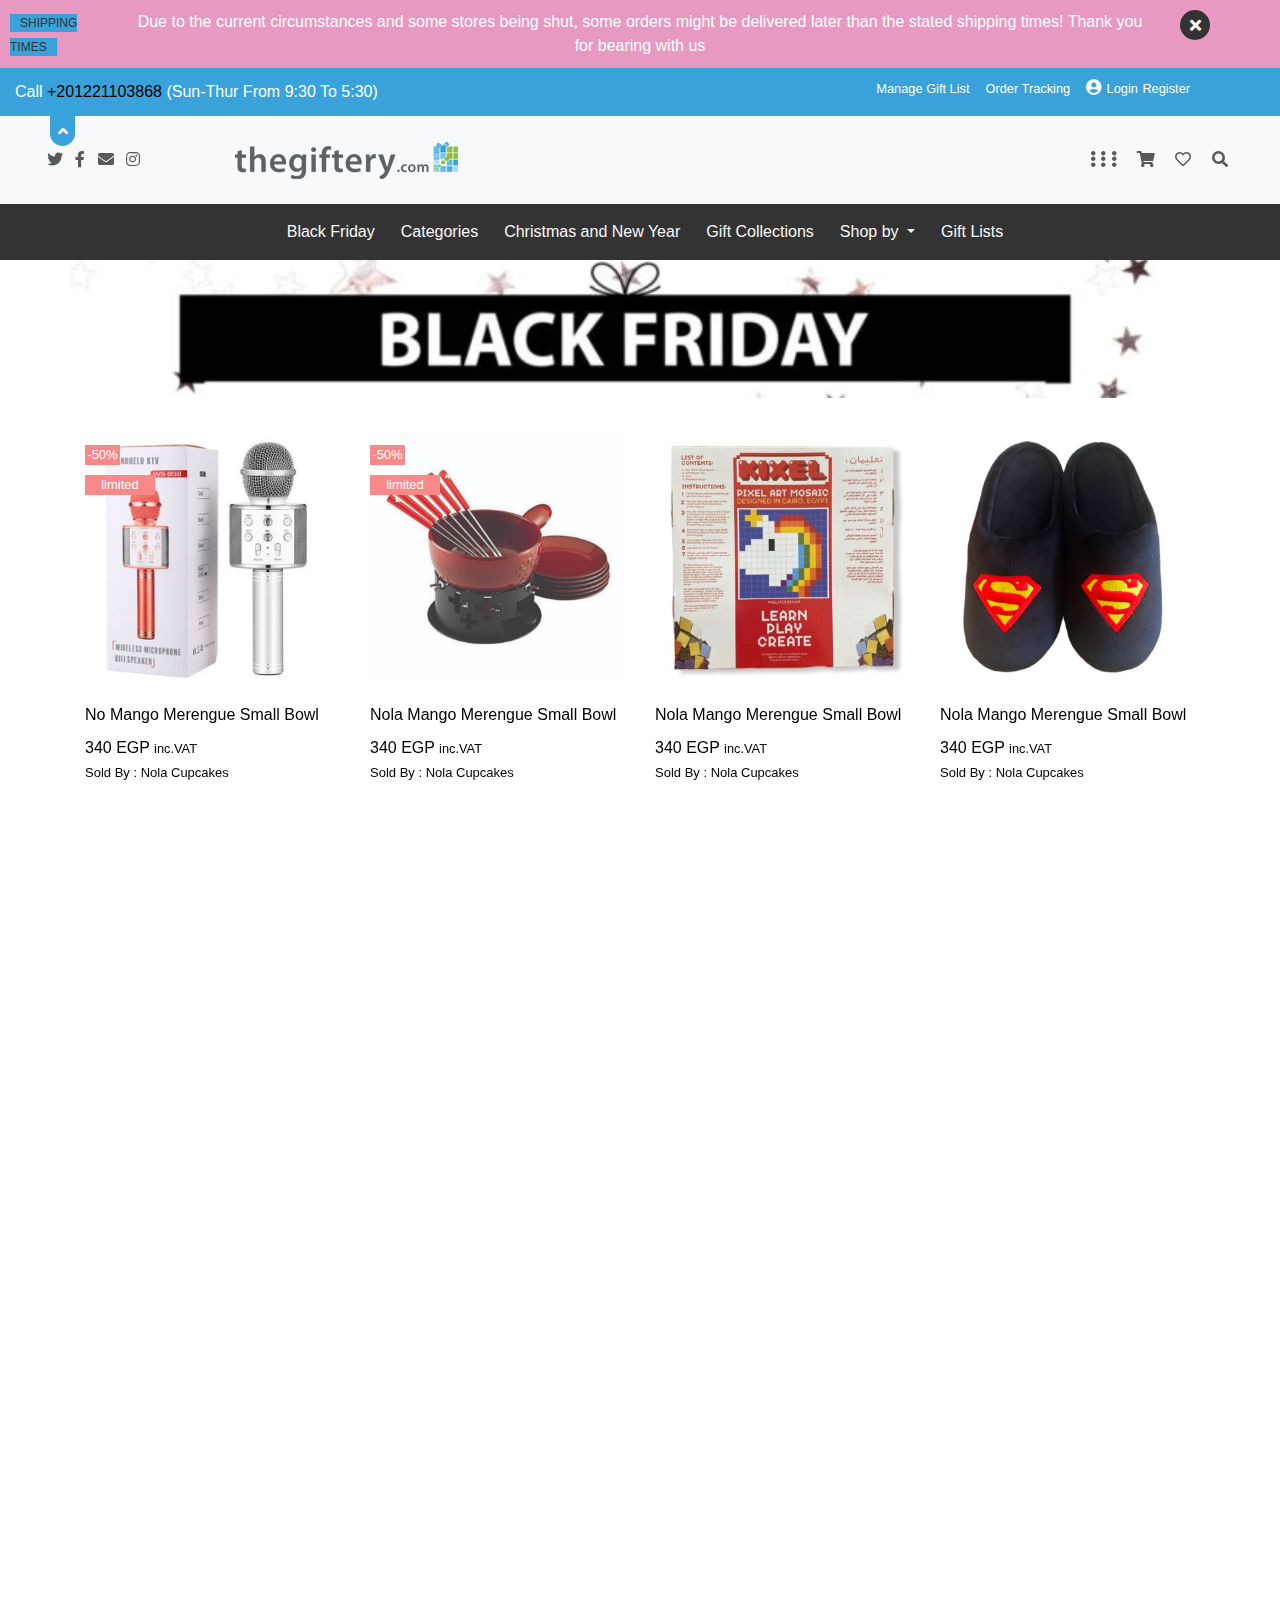
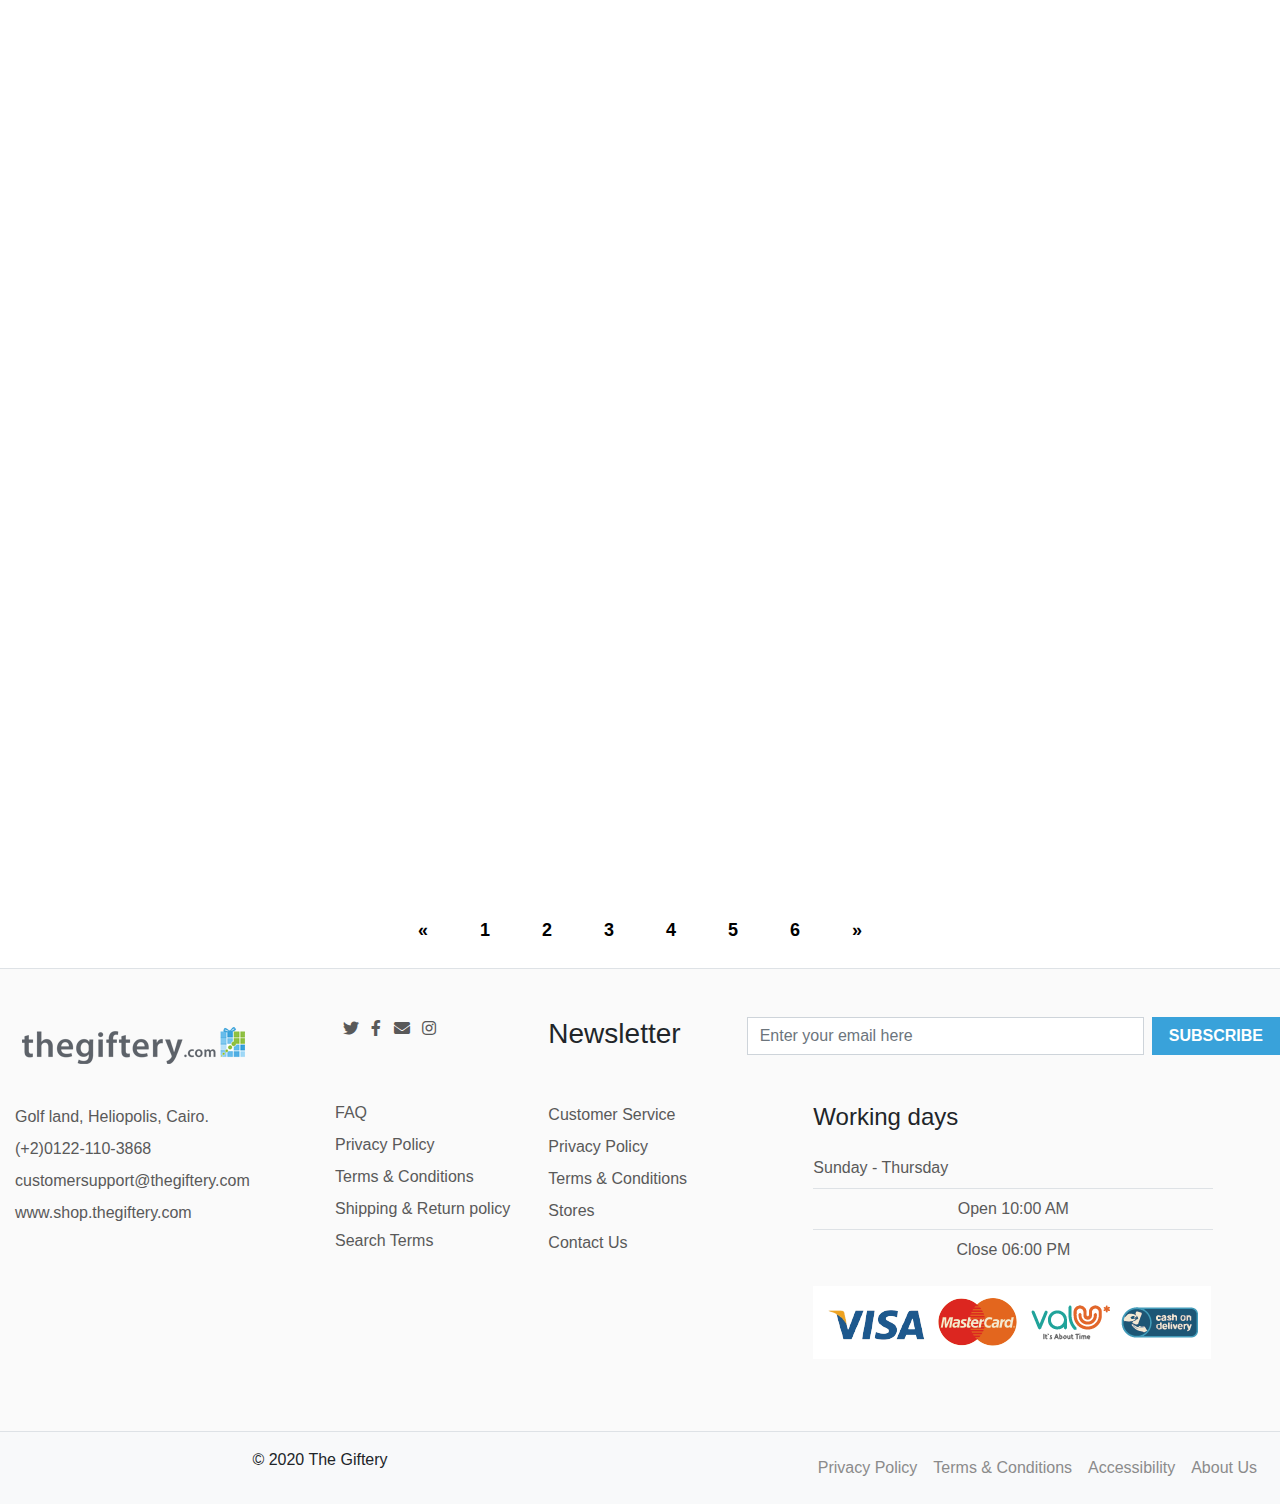
<file: index.html>
<!DOCTYPE html>
<html lang="en">

<head>
  <meta charset="UTF-8">
  <meta name="viewport" content="width=device-width, initial-scale=1.0">

  <!-- Link => Font  -->

  <!-- Bootstrap Css -->
  <link rel="stylesheet" href="css/bootstrap.min.css">
  <!-- FontAwesome Css -->
  <link rel="stylesheet" href="css/all.min.css">
  <!-- Style Css -->
  <link rel="stylesheet" href="css/style.css">
  <link rel="stylesheet" href="css/christmas.css">
    <link href="https://unpkg.com/aos@2.3.1/dist/aos.css" rel="stylesheet">

  <script src="https://unpkg.com/aos@2.3.1/dist/aos.js"></script>


  <title>Document</title>
</head>

<body>

  <!-- Start top header -->
  <header class="main-header ">

    <!-- start Ads content  -->
    <div class="ads">
      <div class="container-fluid">
        <div class="row">
          <div class="col-md-1 col-sm-1 p-0  ">
            <a href="#" class="shapping-times">SHIPPING TIMES</a>
          </div>
          <div class="col-md-10 col-sm-10 text-center ">
            <span class="ads-span">
              Due to the current circumstances and some stores being shut, some orders might be delivered later than the
              stated shipping times! Thank you for bearing with us
            </span>
          </div>
          <div class="col-md-1 col-sm-1 text-center">
            <div class="closed">
              <i class="fas fa-times " id="close"></i>
            </div>
          </div>
        </div>

      </div>
    </div>
    <!-- End Ads content  -->

    <!-- start info bar -->
    <div class="info-bar text-white">
      <div class="container-fluid">
        <div class="row  align-items-center">

          <div class="col-md-8  ">
            <div class="">
              Call <span class="tel">+201221103868</span> (Sun-Thur From 9:30 To 5:30)
            </div>

          </div>

          <div class="col-md-4 d-none d-md-block pt-2  ">
            <div class="list-menu ">
              <ul class="list-unstyled d-flex ">

                <li class="px-2">
                  <a href="manageGiftLists.html">manage gift list</a>
                </li>
                <li class="px-2">
                  <a href="#"> order tracking</a>
                </li>
                <li class="px-2">
                  <i class="fas fa-user-circle"></i>
                  <a href="manageGiftLists.html">login</a>
                  
                  <a href="manageGiftLists.html">register</a>
                </li>
              </ul>
            </div>

          </div>
        </div>
      </div>

    </div>
    <div class="bar-hide">
      <i class="fas fa-angle-up" id="toggle"></i>
    </div>

    <!-- end info bar -->

    <!-- start nav-bar & top-menu -->
    <section class="top-menu ">
      <div class="up-menu py-3 bg-light">
        <div class="container-fluid">
          <div class="row ">
            <div class="col-md-2 d-none d-md-block  pt-3">
              <div class="social-media px-4">
                <a class="mx-2" href="#"> <i class="fab fa-twitter"></i></a>
                <a class="" href="#"> <i class="fab fa-facebook-f "></i> </a>
                <a class="mx-2" href="#"> <i class="fas fa-envelope "></i> </a>
                <a class="" href="#"> <i class="fab fa-instagram "></i> </a>
              </div>
            </div>
            <div class="col-md-8 col-sm-auto ">
              <img src="images/logo-thegiftery.png" alt="">
            </div>
            <div class="col-md-2 col-sm-auto">

              <div class="icon-menu pt-3">
                <a class="mx-2" href="#">
                  <i class="fas fa-ellipsis-v"></i>
                  <i class="fas fa-ellipsis-v"></i>
                  <i class="fas fa-ellipsis-v"></i>
                </a>
                <a class="mx-2" href="#">
                  <i class="fas fa-shopping-cart cart_link"></i>
                </a>
                <a class="mx-2" href="#">
                  <i class="far fa-heart"></i>
                </a>

                <a class="mx-2" href="#">
                  <i class="fas fa-search"></i>
                </a>
              </div>

            </div>
          </div>
        </div>
      </div>

      <!-- navbar -->
      <nav class="navbar navbar-expand-lg navbar-dark bg-dark">
        <div class="container">

          <button class="navbar-toggler" type="button" data-toggle="collapse" data-target="#navbarSupportedContent"
            aria-controls="navbarSupportedContent" aria-expanded="false" aria-label="Toggle navigation">
            <span class="navbar-toggler-icon"></spa n>
          </button>

          <div class="collapse navbar-collapse" id="navbarSupportedContent">
            <ul class="navbar-nav mx-auto">
              <li class="nav-item">
                <a class="nav-link text-light" href="index.html">Black Friday</a>
              </li>

              <li class="nav-item dropdown">
                <a class="nav-link  text-light" href="category.html" >
                  Categories
                </a>
          
              </li>

              <li class="nav-item">
                <a class="nav-link text-light" href="christmas_and_new_year.html">Christmas and New Year</a>
              </li>

              <li class="nav-item">
                <a class="nav-link text-light" href="#">Gift Collections</a>
              </li>

              <li class="nav-item dropdown">
                <a class="nav-link dropdown-toggle text-light" href="#" id="navbarDropdown" role="button" data-toggle="dropdown"
                  aria-haspopup="true" aria-expanded="false">
                  Shop by
                </a>
                <div class="dropdown-menu" aria-labelledby="navbarDropdown">
                  <a class="dropdown-item" href="#">Stores</a>
                  <a class="dropdown-item" href="#">reciption ocasion</a>
                  <div class="dropdown-divider">occasion</div>
                  <a class="dropdown-item" href="#">inspirtion</a>
                </div>
              </li>

              <li class="nav-item">
                <a class="nav-link text-light" href="#">Gift Lists</a>
              </li>
            </ul>

          </div>
        </div>
      </nav>
    </section>
    <!-- end nav-bar & top-menu -->
  </header>
  <!-- end top header -->
<div class="container">



  <div class="right_slide">

    <div class="slider-content position-relative ">
  
      <h2 class="text-center p-5 font-weight-bold  position-relative">Favourites 
          
   <div class="right-row">></div>
  
      </h2>
      <i class="far fa-heart fa-7x p-3"></i>
      <h3 class="p-3">No products were added to the favourites.</h3>
      <button class="m-3">Return To Shop</button>
    
    </div>
  
      </div>


  <!-- start cart -->
<div class="cart">

    <div class="slider-content position-relative ">
  
      <h2 class="text-center p-5 font-weight-bold  position-relative">My Cart 
          
   <div class="right-row">></div>
  
      </h2>
      <i class="fas fa-shopping-cart fa-7x p-3"></i>


      <h3 class="p-3">No products were added to the favourites.</h3>
      <button class="m-3">Return To Shop</button>
    
    </div>
  
      </div>
  <!-- Start trending gifts -->
  <section class="trending py-5">
      <div class="row novmber">
    

      </div>
      <div class="row  mt-3">
        <div class="col-md-3   my-3 ">
          <div class="card border-0 position-relative " data-aos="fade-up"  data-aos-duration="1000" >
            <img src="images/christmas/rezi.jpg" class="card-img-top img1 " >   
           <img src="images/christmas/Ironman-400x400.jpg" class="img2  mb-2 img-fluid" alt="...">
   <span class="watched"><i class="fa fa-eye text-light"></i></span>

   <span class="add"><i class="fas fa-plus text-dark"></i>   </span>
   <span class="counter">

    <span>47</span>
    <span>03</span>
    <span>55</span>
    <span>60</span>

   </span>
   <span class="discount">-50%</span>
     <span class="discount1">limited</span>
            <div class="card-body px-0">
              <h6 class="card-title">No Mango Merengue Small Bowl</h6>
              <p class="card-text my-0"> 340 EGP <small>inc.VAT</small> </p>
              <span>Sold By : </span> <span> Nola Cupcakes</span>
            </div>
          </div>
        </div>

        <div class="col-md-3   my-3 ">
            <div class="card border-0 position-relative" data-aos="fade-up"  data-aos-duration="1000">
              <img src="images/christmas/Swiss-Cross-Cheese-Fondue-Set--380x380.jpg" class="animate__slow card-img-top img1  animate__animated animate__fadeIn  " alt="...">   
             <img src="images/christmas/Fondue-Set--380x380.png" class="img2  mb-2 img-fluid" alt="...">
     <span class="watched"><i class="fa fa-eye text-light"></i></span>
     <span class="add"><i class="fas fa-plus text-dark"></i>   </span>
     <span class="quick">Quick view</span>
     <span class="discount">-50%</span>
     <span class="discount1">limited</span>
              <div class="card-body px-0">
                <h6 class="card-title">Nola Mango Merengue Small Bowl</h6>
                <p class="card-text my-0"> 340 EGP <small>inc.VAT</small> </p>
                <span>Sold By : </span> <span> Nola Cupcakes</span>
              </div>
            </div>
          </div>

          <div class="col-md-3   my-3 ">
            <div class="card border-0 position-relative" data-aos="fade-up"  data-aos-duration="1000">
                
              <img src="images/christmas/Unicron-380x380.jpg" class="card-img-top img1   animate__slow animate__animated animate__fadeIn  " alt="...">   
             <img src="images/christmas/item_L_6987070_4820826.jpg" class="img2  mb-2 img-fluid" alt="...">
     <span class="watched"><i class="fa fa-eye text-light"></i></span>
     <span class="add"><i class="fas fa-plus text-dark"></i>   </span>
     <span class="quick">Quick view</span>
              <div class="card-body px-0">
                <h6 class="card-title">Nola Mango Merengue Small Bowl</h6>
                <p class="card-text my-0"> 340 EGP <small>inc.VAT</small> </p>
                <span>Sold By : </span> <span> Nola Cupcakes</span>
              </div>
            </div>
          </div>

          <div class="col-md-3   my-3 ">
            <div class="card border-0 position-relative" data-aos="fade-up"  data-aos-duration="1000">
              <img src="images/christmas/SuperMan-Soft-Slippers-for-him--380x380.jpg" class=" animate__slow card-img-top img1  animate__animated animate__fadeIn  " alt="...">   
             <img src="images/christmas/Nutella-spoon-Box-450x450.png" class="img2  mb-2 img-fluid" alt="...">
     <span class="watched"><i class="fa fa-eye text-light"></i></span>
     <span class="add"><i class="fas fa-plus text-dark"></i>   </span>
     <span class="quick">Quick view</span>
              <div class="card-body px-0">
                <h6 class="card-title">Nola Mango Merengue Small Bowl</h6>
                <p class="card-text my-0"> 340 EGP <small>inc.VAT</small> </p>
                <span>Sold By : </span> <span> Nola Cupcakes</span>
              </div>
            </div>
          </div>

          <div class="col-md-3   my-3 ">
            <div class="card border-0 position-relative" data-aos="fade-up"  data-aos-duration="1000">
              <img src="images/christmas/Polar-Bear-Slippers--400x400.jpg" class="card-img-top animate__slow img1  animate__animated animate__fadeIn  " alt="...">   
             <img src="images/christmas/USB-coler-Portable-Electronic-Cooling-amp-Warming-2-in-1-Car-Refrigerator-01-400x400.jpg" class="img2  mb-2 img-fluid" alt="...">
     <span class="watched"><i class="fa fa-eye text-light"></i></span>
     <span class="add"><i class="fas fa-plus text-dark"></i>   </span>
     <span class="quick">Quick view</span>
              <div class="card-body px-0">
                <h6 class="card-title">Nola Mango Merengue Small Bowl</h6>
                <p class="card-text my-0"> 340 EGP <small>inc.VAT</small> </p>
                <span>Sold By : </span> <span> Nola Cupcakes</span>
              </div>
            </div>
          </div>

          <div class="col-md-3   my-3 ">
            <div class="card border-0 position-relative" data-aos="fade-up"  data-aos-duration="1000">
              <img src="images/Mango-Merengue-Bowl--380x380.jpeg" class="card-img-top img1  animate__animated animate__fadeIn  " alt="...">   
             <img src="images/piniata-cake-380x380.jpg" class="img2  mb-2 img-fluid" alt="...">
     <span class="watched"><i class="fa fa-eye text-light"></i></span>
     <span class="add"><i class="fas fa-plus text-dark"></i>   </span>
     <span class="quick">Quick view</span>
              <div class="card-body px-0">
                <h6 class="card-title">Nola Mango Merengue Small Bowl</h6>
                <p class="card-text my-0"> 340 EGP <small>inc.VAT</small> </p>
                <span>Sold By : </span> <span> Nola Cupcakes</span>
              </div>
            </div>
          </div>

          <div class="col-md-3   my-3 ">
            <div class="card border-0 position-relative" data-aos="fade-up"  data-aos-duration="1000">
              <img src="images/christmas/USB-coler-Portable-Electronic-Cooling-amp-Warming-2-in-1-Car-Refrigerator-01-400x400.jpg   " class="card-img-top img1  animate__animated animate__fadeIn  animate__slow" alt="...">   
             <img src="images/Nutella-Lotus-Cake-Cake-380x380.jpeg" class="img2  mb-2 img-fluid" alt="...">
     <span class="watched"><i class="fa fa-eye text-light"></i></span>
     <span class="add"><i class="fas fa-plus text-dark"></i>   </span>
     <span class="quick">Quick view</span>
              <div class="card-body px-0">
                <h6 class="card-title">Nola Mango Merengue Small Bowl</h6>
                <p class="card-text my-0"> 340 EGP <small>inc.VAT</small> </p>
                <span>Sold By : </span> <span> Nola Cupcakes</span>
              </div>
            </div>
          </div>
          <div class="col-md-3   my-3 ">
            <div class="card border-0 position-relative" data-aos="fade-up"  data-aos-duration="1000">
              <img src="images/christmas/Warm-Furry-Slippers--400x400.jpg" class="card-img-top animate__slow  img1  animate__animated animate__fadeIn  " alt="...">   
             <img src="images/christmas/Polar-Bear-Slippers--400x400.jpg" class="img2  mb-2 img-fluid" alt="...">
     <span class="watched"><i class="fa fa-eye text-light"></i></span>
     <span class="add"><i class="fas fa-plus text-dark"></i>   </span>
     <span class="quick">Quick view</span>
              <div class="card-body px-0">
                <h6 class="card-title">Nola Mango Merengue Small Bowl</h6>
                <p class="card-text my-0"> 340 EGP <small>inc.VAT</small> </p>
                <span>Sold By : </span> <span> Nola Cupcakes</span>
              </div>
            </div>
          </div>
          <div class="col-md-3   my-3 ">
            <div class="card border-0 position-relative" data-aos="fade-up"  data-aos-duration="1000">
              <img src="images/christmas/SuperMan-Soft-Slippers-for-him--380x380.jpg" class=" animate__slow card-img-top img1" alt="...">   
             <img src="images/christmas/13490-380x380.jpeg" class="img2  mb-2 img-fluid" alt="...">
     <span class="watched"><i class="fa fa-eye text-light"></i></span>
     <span class="add"><i class="fas fa-plus text-dark"></i>   </span>
     <span class="quick">Quick view</span>
              <div class="card-body px-0">
                <h6 class="card-title">Nola Mango Merengue Small Bowl</h6>
                <p class="card-text my-0"> 340 EGP <small>inc.VAT</small> </p>
                <span>Sold By : </span> <span> Nola Cupcakes</span>
              </div>
            </div>
          </div>
          <div class="col-md-3   my-3 ">
            <div class="card border-0 position-relative" data-aos="fade-up"  data-aos-duration="1000">
              <img src="images/christmas/Raclette-Party-Grill-380x380.png" class=" animate__slow card-img-top img1" alt="...">   
             <img src="images/christmas/13490-380x380.jpeg" class="img2  mb-2 img-fluid" alt="...">
     <span class="watched"><i class="fa fa-eye text-light"></i></span>
     <span class="add"><i class="fas fa-plus text-dark"></i>   </span>
     <span class="quick">Quick view</span>
              <div class="card-body px-0">
                <h6 class="card-title">Nola Mango Merengue Small Bowl</h6>
                <p class="card-text my-0"> 340 EGP <small>inc.VAT</small> </p>
                <span>Sold By : </span> <span> Nola Cupcakes</span>
              </div>
            </div>
          </div>
          <div class="col-md-3   my-3 ">
            <div class="card border-0 position-relative" data-aos="fade-up"  data-aos-duration="1000">
              <img src="images/christmas/Polar-Bear-Slippers--400x400.jpg" class="card-img-top img1" alt="...">   
             <img src="images/christmas/53048752_7_image-380x380.jpg" class="img2  mb-2 img-fluid" alt="...">
     <span class="watched"><i class="fa fa-eye text-light"></i></span>
     <span class="add"><i class="fas fa-plus text-dark"></i>   </span>
     <span class="quick">Quick view</span>
              <div class="card-body px-0">
                <h6 class="card-title">Nola Mango Merengue Small Bowl</h6>
                <p class="card-text my-0"> 340 EGP <small>inc.VAT</small> </p>
                <span>Sold By : </span> <span> Nola Cupcakes</span>
              </div>
            </div>
          </div>
          <div class="col-md-3   my-3 ">
            <div class="card border-0 position-relative" data-aos="fade-up"  data-aos-duration="1000">
              <img src="images/christmas/Hot-Sale-Selfie-Ring-Light-Clip-on-Selfie-Light-for-Phone-Camera-3-Level-Brightness-Mini-Selfie-LED-Camera-Light-for-iPhone-iPad-Sumsung-Galaxy-Smart-Phones-400x400.jpg" class="card-img-top img1" alt="...">   
             <img src="images/christmas/61w6YBaUD5L._SL1000_-450x450.jpg" class="img2  mb-2 img-fluid" alt="...">
     <span class="watched"><i class="fa fa-eye text-light"></i></span>
     <span class="add"><i class="fas fa-plus text-dark"></i>   </span>
     <span class="quick">Quick view</span>
              <div class="card-body px-0">
                <h6 class="card-title">Nola Mango Merengue Small Bowl</h6>
                <p class="card-text my-0"> 340 EGP <small>inc.VAT</small> </p>
                <span>Sold By : </span> <span> Nola Cupcakes</span>
              </div>
            </div>
          </div>
          <div class="col-md-3   my-3 ">
            <div class="card border-0 position-relative" data-aos="fade-up"  data-aos-duration="1000">
              <img src="images/christmas/746-380x380.jpeg" class="card-img-top img1" alt="...">   
             <img src="images/christmas/713hdZjYG2L._AC_SL1500_-450x450.jpg" class="img2  mb-2 img-fluid" alt="...">
     <span class="watched"><i class="fa fa-eye text-light"></i></span>
     <span class="add"><i class="fas fa-plus text-dark"></i>   </span>
     <span class="quick">Quick view</span>
              <div class="card-body px-0">
                <h6 class="card-title">Nola Mango Merengue Small Bowl</h6>
                <p class="card-text my-0"> 340 EGP <small>inc.VAT</small> </p>
                <span>Sold By : </span> <span> Nola Cupcakes</span>
              </div>
            </div>
          </div>
          <div class="col-md-3   my-3 ">
            <div class="card border-0 position-relative" data-aos="fade-up"  data-aos-duration="1000">
              <img src="images/christmas/Screen-Shot-2020-11-03-at-1.17.51-PM-400x395.png" class="card-img-top img1" alt="...">   
             <img src="images/christmas/772.jpeg" class="img2  mb-2 img-fluid" alt="...">
     <span class="watched"><i class="fa fa-eye text-light"></i></span>
     <span class="add"><i class="fas fa-plus text-dark"></i>   </span>
     <span class="quick">Quick view</span>
              <div class="card-body px-0">
                <h6 class="card-title">Nola Mango Merengue Small Bowl</h6>
                <p class="card-text my-0"> 340 EGP <small>inc.VAT</small> </p>
                <span>Sold By : </span> <span> Nola Cupcakes</span>
              </div>
            </div>
          </div>
          <div class="col-md-3   my-3 ">
            <div class="card border-0 position-relative" data-aos="fade-up"  data-aos-duration="1000">
              <img src="images/christmas/Black-Bow-Slippers--400x400.jpg" class="card-img-top img1" alt="...">   
             <img src="images/christmas/Swiss-Cross-Cheese-Fondue-Set--380x380.jpg" class="img2  mb-2 img-fluid" alt="...">
     <span class="watched"><i class="fa fa-eye text-light"></i></span>
     <span class="add"><i class="fas fa-plus text-dark"></i>   </span>
     <span class="quick">Quick view</span>
              <div class="card-body px-0">
                <h6 class="card-title">Nola Mango Merengue Small Bowl</h6>
                <p class="card-text my-0"> 340 EGP <small>inc.VAT</small> </p>
                <span>Sold By : </span> <span> Nola Cupcakes</span>
              </div>
            </div>
          </div>
          <div class="col-md-3   my-3 ">
            <div class="card border-0 position-relative" data-aos="fade-up"  data-aos-duration="1000">
              <img src="images/christmas/713hdZjYG2L._AC_SL1500_-450x450.jpg" class="card-img-top img1" alt="...">   
             <img src="images/christmas/Unicron-380x380.jpg" class="img2  mb-2 img-fluid" alt="...">
     <span class="watched"><i class="fa fa-eye text-light"></i></span>
     <span class="add"><i class="fas fa-plus text-dark"></i>   </span>
     <span class="quick">Quick view</span>
              <div class="card-body px-0">
                <h6 class="card-title">Nola Mango Merengue Small Bowl</h6>
                <p class="card-text my-0"> 340 EGP <small>inc.VAT</small> </p>
                <span>Sold By : </span> <span> Nola Cupcakes</span>
              </div>
            </div>
          </div>
          <div class="col-md-3   my-3 ">
            <div class="card border-0 position-relative" data-aos="fade-up"  data-aos-duration="1000">
              <img src="images/christmas/12041.gif" class="card-img-top img1" alt="...">   
             <img src="images/christmas/53048752_7_image-380x380.jpg" class="img2  mb-2 img-fluid" alt="...">
     <span class="watched"><i class="fa fa-eye text-light"></i></span>
     <span class="add"><i class="fas fa-plus text-dark"></i>   </span>
     <span class="quick">Quick view</span>
              <div class="card-body px-0">
                <h6 class="card-title">Nola Mango Merengue Small Bowl</h6>
                <p class="card-text my-0"> 340 EGP <small>inc.VAT</small> </p>
                <span>Sold By : </span> <span> Nola Cupcakes</span>
              </div>
            </div>
          </div>
          <div class="col-md-3   my-3 ">
            <div class="card border-0 position-relative" data-aos="fade-up"  data-aos-duration="1000">
              <img src="images/christmas/ck-logo.png" cla ss="card-img-top img1" alt="...">   
             <img src="images/christmas/Screen-Shot-2020-11-03-at-1.17.51-PM-400x395.png" class="img2  mb-2 img-fluid" alt="...">
     <span class="watched"><i class="fa fa-eye text-light"></i></span>
     <span class="add"><i class="fas fa-plus text-dark"></i>   </span>
     <span class="quick">Quick view</span>
              <div class="card-body px-0">
                <h6 class="card-title">Nola Mango Merengue Small Bowl</h6>
                <p class="card-text my-0"> 340 EGP <small>inc.VAT</small> </p>
                <span>Sold By : </span> <span> Nola Cupcakes</span>
              </div>
            </div>
          </div>
          <div class="col-md-3   my-3 ">
            <div class="card border-0 position-relative" data-aos="fade-up"  data-aos-duration="1000">
              <img src="images/christmas/ad4f78cc1e0c8355166fe80b5b468df5-450x426.jpg" class="card-img-top img1" alt="...">   
             <img src="images/chocolate-volcano-cake-380x380.jpg" class="img2  mb-2 img-fluid" alt="...">
     <span class="watched"><i class="fa fa-eye text-light"></i></span>
     <span class="add"><i class="fas fa-plus text-dark"></i>   </span>
     <span class="quick">Quick view</span>
              <div class="card-body px-0">
                <h6 class="card-title">Nola Mango Merengue Small Bowl</h6>
                <p class="card-text my-0"> 340 EGP <small>inc.VAT</small> </p>
                <span>Sold By : </span> <span> Nola Cupcakes</span>
              </div>
            </div>
          </div>
          <div class="col-md-3   my-3 ">
            <div class="card border-0 position-relative" data-aos="fade-up"  data-aos-duration="1000">
              <img src="images/christmas/800x800-400x400.jpg" class="card-img-top img1" alt="...">   
             <img src="images/christmas/WhatsApp-Image-2020-11-08-at-2.17.33-PM-450x450.jpeg" class="img2  mb-2 img-fluid" alt="...">
     <span class="watched"><i class="fa fa-eye text-light"></i></span>
     <span class="add"><i class="fas fa-plus text-dark"></i>   </span>
     <span class="quick">Quick view</span>
  


              <div class="card-body px-0">
                <h6 class="card-title">Nola Mango Merengue Small Bowl</h6>
                <p class="card-text my-0"> 340 EGP <small>inc.VAT</small> </p>
                <span>Sold By : </span> <span> Nola Cupcakes</span>
              </div>
            </div>
          </div>

      </div>
   
    </div>
  </section>
  <!-- end trending gifts -->

  <!-- start stores -->
  <!-- start stores -->
  <section class="stores">
    <div class="container  d-flex justify-content-center p-2">
      <div class="row text-center">

        <div class="pagination p-3">
          <a href="#">&laquo;</a>
          <a href="#">1</a>
          <a href="#">2</a>
          <a href="#">3</a>
          <a href="#">4</a>
          <a href="#">5</a>
          <a href="#">6</a>
          <a href="#">&raquo;</a>
        </div>
        

    </div>
  </section> 
</div>

  <!-- end stores -->

  <!-- Start contact -->
  <section class="contact pt-5 pb-4 border-top border-bottom">
    <div class="container-fluid">
      <div class="row">
        <div class="col-md-3">
          <div class="c1">
            <div class="mb-4">
              <img src="images/logo-thegiftery.png" alt="">
            </div>

            <div class="py-1">
              <ul class="list-unstyled">
                <li class="py-1">Golf land, Heliopolis, Cairo.</li>
                <li class="py-1">(+2)0122-110-3868</li>
                <li class="py-1"><a href="#">customersupport@thegiftery.com </a> </li>
                <li class="py-1"> <a href="#"> www.shop.thegiftery.com</a></li>
              </ul>
            </div>
          </div>
        </div>

        <div class="col-md-2">
          <div class="c2">
            <div class="social-media mb-5">
              <a class="mx-2" href="#"> <i class="fab fa-twitter"></i></a>
              <a class="" href="#"> <i class="fab fa-facebook-f "></i> </a>
              <a class="mx-2" href="#"> <i class="fas fa-envelope "></i> </a>
              <a class="" href="#"> <i class="fab fa-instagram "></i> </a>
            </div>

            <div class="py-2">
              <ul class="list-unstyled">
                <li class="py-1"><a href="#">FAQ </a></li>
                <li class="py-1"><a href="#">Privacy Policy</a></li>
                <li class="py-1"><a href="#">Terms & Conditions </a> </li>
                <li class="py-1"> <a href="#">Shipping & Return policy</a></li>
                <li class="py-1"> <a href="#">Search Terms</a></li>
              </ul>
            </div>
          </div>
        </div>

        <div class="col-md-2">
          <div class="c3">
            <div class=" ">
              <h3 class="mb-3">Newsletter</h3>
            </div>

            <div>
              <ul class="list-unstyled my-5">
                <li class="py-1"><a href="#">Customer Service</a></li>
                <li class="py-1"><a href="#">Privacy Policy</a></li>
                <li class="py-1"><a href="#">Terms & Conditions </a> </li>
                <li class="py-1"> <a href="#">Stores</a></li>
                <li class="py-1"> <a href="#">Contact Us</a></li>
              </ul>
            </div>
          </div>
        </div>

        <div class="col-md-5 px-0 ">
          <div class="c4">
            <form class=" d-flex align-items-center justify-content-center">

              <input type="email" class="form-control mr-2 rounded-0 w-75 " id="" placeholder="Enter your email here ">

              <button type="submit"
                class="btn subscribe text-uppercase font-weight-bold px-3 rounded-0">subscribe</button>
            </form>

            <div class="w-75 mx-auto py-5">
              <h4 class="mb-3">Working days </h4>
              <ul class="list-unstyled w">
                <li class="border-bottom py-2">Sunday - Thursday</li>
                <li class="border-bottom py-2 text-center">Open 10:00 AM</li>
                <li class="text-center py-2">Close 06:00 PM</li>
              </ul>

              <img src="images/Payment-Methods-01.png" alt="">
            </div>

          </div>
        </div>

      </div>
    </div>
  </section>
  <!-- end contact -->

  <!-- start footer -->
  <footer class="pt-3 bg-light">
    <div class="container-fluid">
      <div class="row">
        <div class="col-md-6">
          <p class="text-center ">&copy; 2020 The Giftery</p>
        </div>

        <div class="col-md-6">
          <div class="py-2">
            <ul class="list-unstyled d-flex justify-content-end">
              <li class="mx-2"><a href="#">Privacy Policy</a></li>
              <li class="mx-2"><a href="#">Terms & Conditions </a> </li>
              <li class="mx-2"> <a href="#">Accessibility</a></li>
              <li class="mx-2"> <a href="#">About Us</a></li>
            </ul>
          </div>
        </div>
      </div>
    </div>
  </footer>
  <!-- end footer -->
</body>
<!--Jquery Js  -->
<script src="js/jquery-3.5.1.min.js"></script>
<!-- Popper Js -->
<script src="js/popper.min.js"></script>
<!-- Bootstarp Js -->
<script src="js/bootstrap.min.js"></script>
<!-- Java Script -->
<script src="js/main.js"></script>
<script src="js/christmas.js"></script>

<script src="js/christmas.js"></script>
<script>
    AOS.init();
  </script>

</html>
</file>
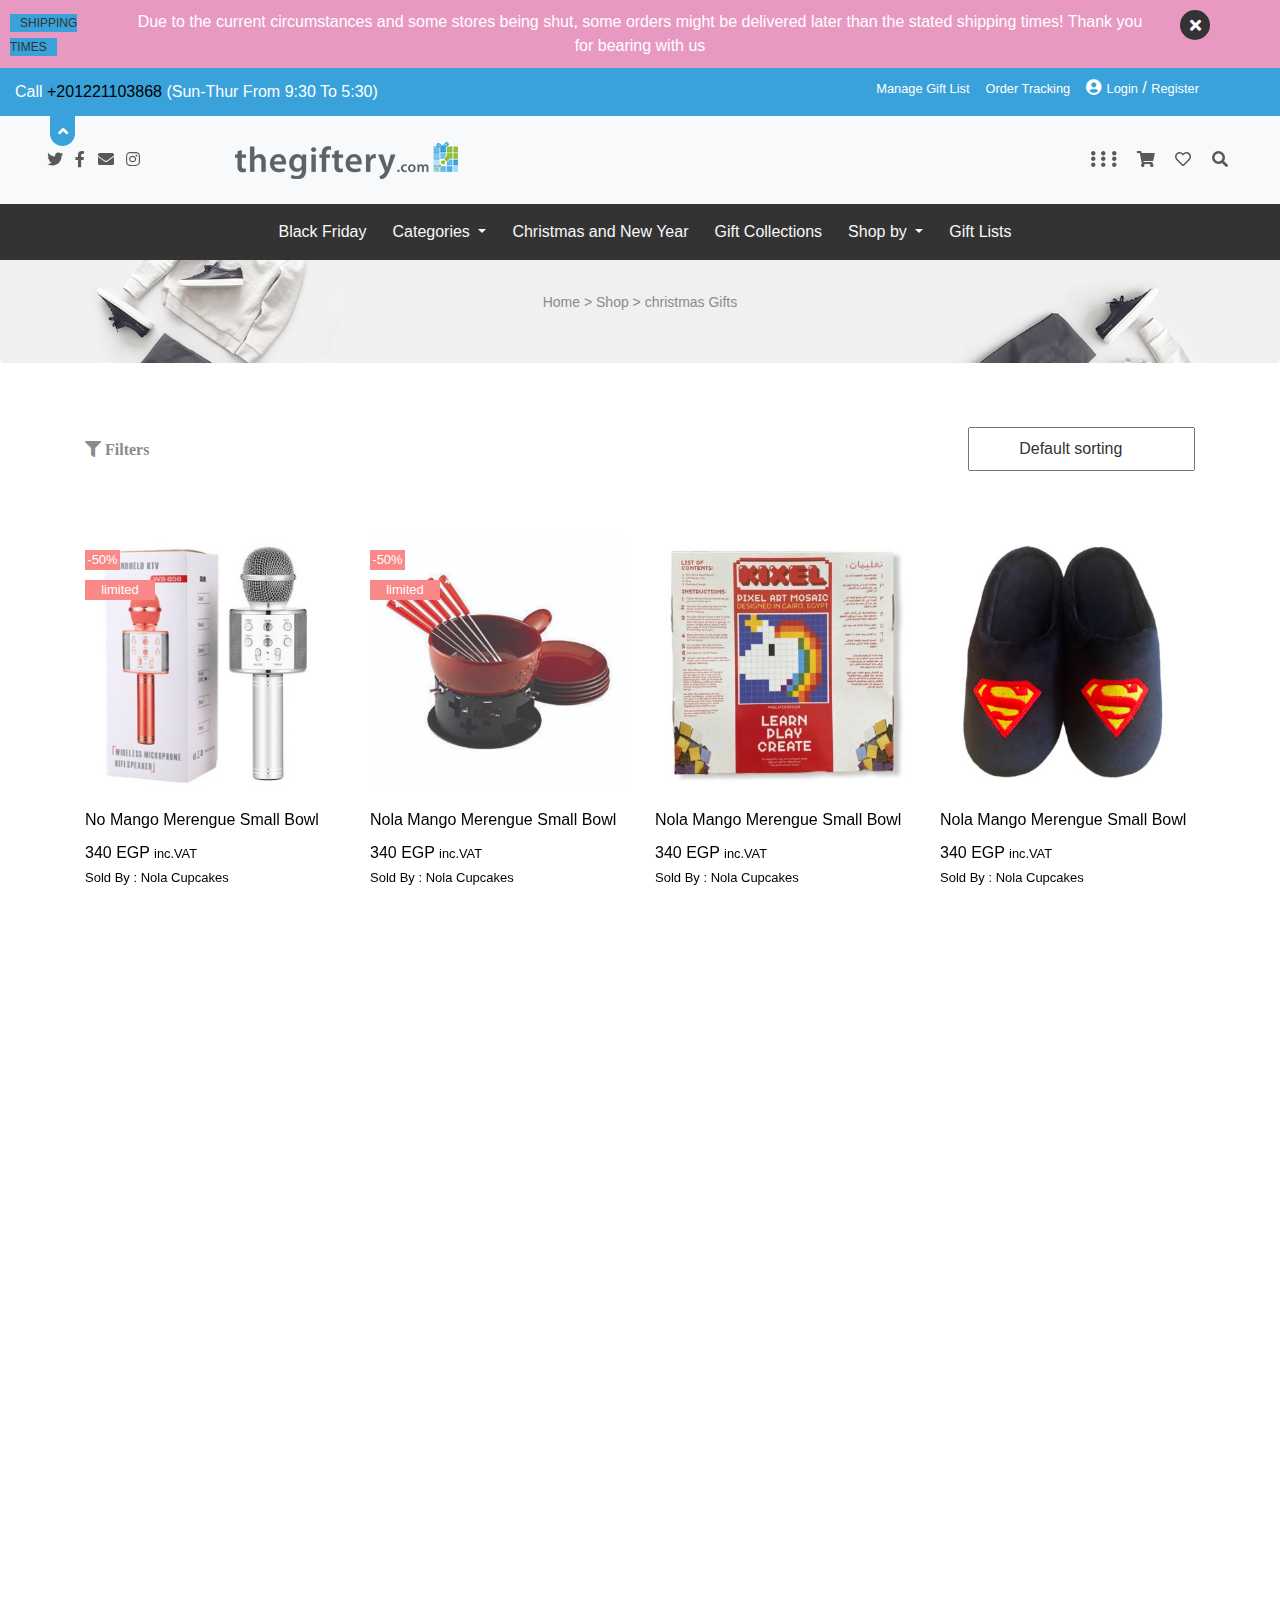
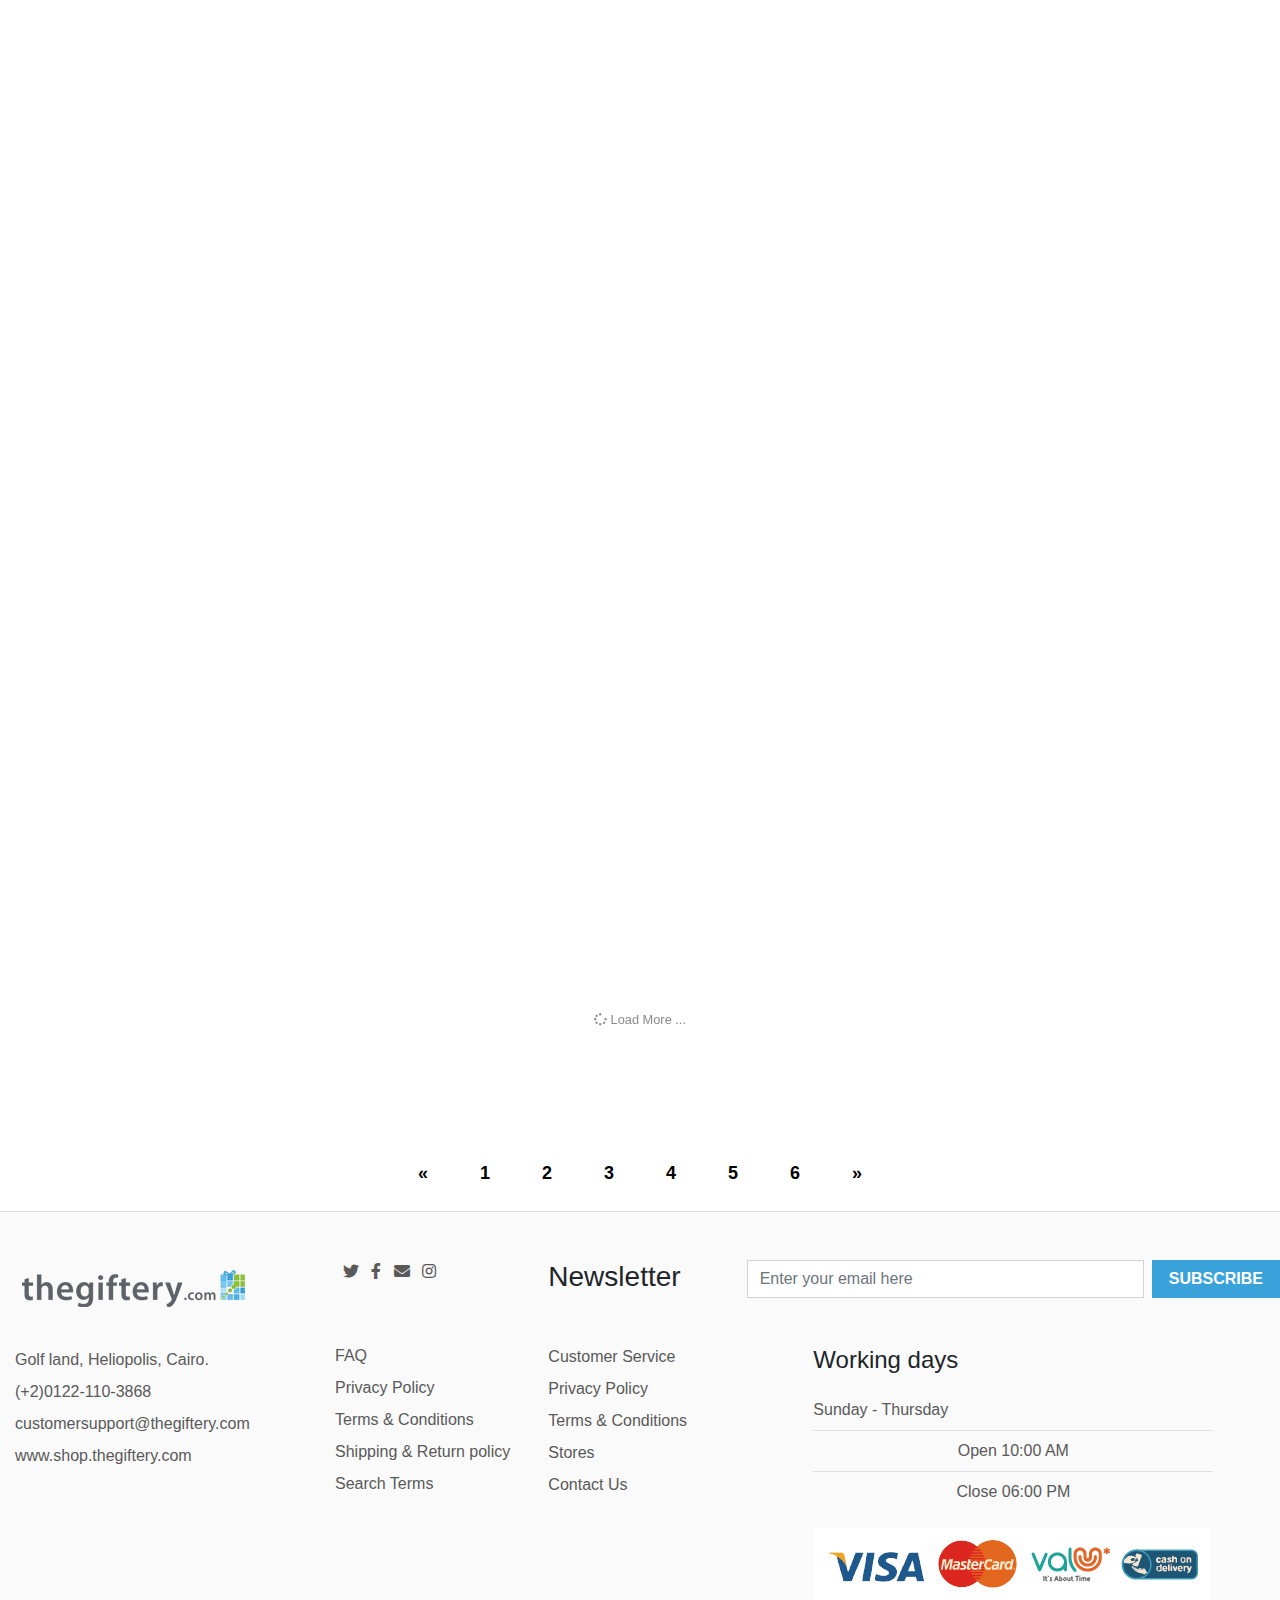
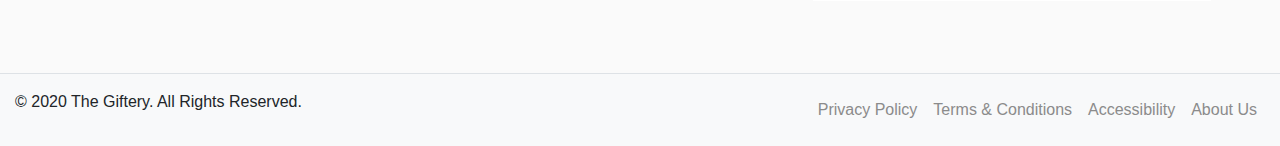
<file: christmas_and_new_year.html>
<!DOCTYPE html>
<html lang="en">

<head>
  <meta charset="UTF-8">
  <meta name="viewport" content="width=device-width, initial-scale=1.0">

  <!-- Link => Font  -->

  <!-- Bootstrap Css -->
  <link rel="stylesheet" href="css/bootstrap.min.css">
  <!-- FontAwesome Css -->
  <link rel="stylesheet" href="css/all.min.css">
  <!-- Style Css -->
  <link rel="stylesheet" href="css/style.css">
  <link rel="stylesheet" href="css/christmas.css">

  <link href="https://unpkg.com/aos@2.3.1/dist/aos.css" rel="stylesheet">

  <title>Document</title>

  <script src="https://unpkg.com/aos@2.3.1/dist/aos.js"></script>

</head>

<body>
  <!-- Start top header -->
  <header class="main-header mb-5">
<div class="right_slide">

  <div class="slider-content position-relative ">

    <h2 class="text-center p-5 font-weight-bold  position-relative">Favourites 
        
 <div class="right-row">></div>

    </h2>
    <i class="far fa-heart fa-7x p-3"></i>
    <h3 class="p-3">No products were added to the favourites.</h3>
    <button class="m-3">Return To Shop</button>
  
  </div>

    </div>
</div>
<!-- /////////// -->
<div class="cart">
  <div class="slider-content position-relative ">
  
      <h2 class="text-center p-5 font-weight-bold  position-relative">My Cart 
          
   <div class="right-row">></div>
  
      </h2>
      <i class="fas fa-shopping-cart fa-7x p-3"></i>


      <h3 class="p-3">No products were added to the favourites.</h3>
      <button class="m-3">Return To Shop</button>
  
  </div>

    </div>
</div>

    <!-- start Ads content  -->
    <div class="ads">
      <div class="container-fluid">
        <div class="row">
          <div class="col-md-1 col-sm-1 p-0  ">
            <a href="#" class="shapping-times">SHIPPING TIMES</a>
          </div>
          <div class="col-md-10 col-sm-10 text-center ">
            <span class="ads-span">
              Due to the current circumstances and some stores being shut, some orders might be delivered later than the
              stated shipping times! Thank you for bearing with us
            </span>
          </div>
          <div class="col-md-1 col-sm-1 text-center">
            <div class="closed">
              <i class="fas fa-times " id="close"></i>
            </div>
          </div>
        </div>
       
      </div>
    </div>
    <!-- End Ads content  -->

    <!-- start info bar -->
    <div class="info-bar text-white">
      <div class="container-fluid">
        <div class="row  align-items-center">

          <div class="col-md-8  ">
            <div class="">
              Call <span class="tel">+201221103868</span> (Sun-Thur From 9:30 To 5:30) 
            </div>
         
          </div>

          <div class="col-md-4 d-none d-md-block pt-2  ">
            <div class="list-menu ">
              <ul class="list-unstyled d-flex ">

                <li class="px-2">
                  <a href="#">manage gift list</a>
                </li>
                <li class="px-2">
                  <a href="#"> order tracking</a>
                </li>
                <li class="px-2">
                  <i class="fas fa-user-circle"></i>
                  <a href="manageGiftLists.html">login</a>
                  /
                  <a href="manageGiftLists.html">register</a>
                </li>
              </ul>
            </div>

          </div>
        </div>
      </div>
  
    </div>
    <div class="bar-hide">
      <i class="fas fa-angle-up" id="toggle"></i>
    </div>
 
    <!-- end info bar -->

    <!-- start nav-bar & top-menu -->
    <section class="top-menu ">
      <div class="up-menu py-3 bg-light">
        <div class="container-fluid">
          <div class="row ">
            <div class="col-md-2 d-none d-md-block  pt-3">
              <div class="social-media px-4">
                <a class="mx-2" href="#"> <i class="fab fa-twitter"></i></a>
                <a class="" href="#"> <i class="fab fa-facebook-f "></i> </a>
                <a class="mx-2" href="#"> <i class="fas fa-envelope "></i> </a>
                <a class="" href="#"> <i class="fab fa-instagram "></i> </a>
              </div>
            </div>
            <div class="col-md-8 col-sm-auto ">
              <img src="images/logo-thegiftery.png" alt="">
            </div>
            <div class="col-md-2 col-sm-auto">

              <div class="icon-menu pt-3">
                <a class="mx-2" href="#">
                  <i class="fas fa-ellipsis-v"></i>
                  <i class="fas fa-ellipsis-v"></i>
                  <i class="fas fa-ellipsis-v"></i>
                </a>
                <a class="mx-2 cart_link" href="#">
                  <i class="fas fa-shopping-cart "></i>
                </a>
                <a class="mx-2" href="#">
                  <i class="far fa-heart"></i>
                </a>

                <a class="mx-2" href="#">
                  <i class="fas fa-search"></i>
                </a>
              </div>

            </div>
          </div>
        </div>
      </div>

      <!-- navbar -->
      <nav class="navbar navbar-expand-lg navbar-dark bg-dark">
        <div class="container">

          <button class="navbar-toggler" type="button" data-toggle="collapse" data-target="#navbarSupportedContent"
            aria-controls="navbarSupportedContent" aria-expanded="false" aria-label="Toggle navigation">
            <span class="navbar-toggler-icon"></span>
          </button>

          <div class="collapse navbar-collapse" id="navbarSupportedContent">
            <ul class="navbar-nav mx-auto">
              <li class="nav-item">
                <a class="nav-link text-light" href="index.html">Black Friday</a>
              </li>

              <li class="nav-item dropdown">
                <a class="nav-link dropdown-toggle text-light" href="#" id="navbarDropdown" role="button" data-toggle="dropdown"
                  aria-haspopup="true" aria-expanded="false">
                  Categories
                </a>
                <div class="dropdown-menu" aria-labelledby="navbarDropdown">

                  <a class="dropdown-item" href="#"> test </a>
                  <a class="dropdown-item" href="#">Another action</a>
                  <div class="dropdown-divider"></div>
                  <a class="dropdown-item" href="#">Something else here</a>
                </div>
              </li>

              <li class="nav-item">
                <a class="nav-link text-light" href="#">Christmas and New Year</a>
              </li>

              <li class="nav-item">
                <a class="nav-link text-light" href="#">Gift Collections</a>
              </li>

              <li class="nav-item dropdown">
                <a class="nav-link dropdown-toggle text-light" href="#" id="navbarDropdown" role="button" data-toggle="dropdown"
                  aria-haspopup="true" aria-expanded="false">
                  Shop by
                </a>
                <div class="dropdown-menu" aria-labelledby="navbarDropdown">
                  <a class="dropdown-item" href="#">Action</a>
                  <a class="dropdown-item" href="#">Another action</a>
                  <div class="dropdown-divider"></div>
                  <a class="dropdown-item" href="#">Something else here</a>
                </div>
              </li>

              <li class="nav-item">
                <a class="nav-link text-light" href="#">Gift Lists</a>
              </li>
            </ul>

          </div>
        </div>
      </nav>
    </section>
    <!-- end nav-bar & top-menu -->


</header>


<section class="breadcrumb  p-5 mt-0 d-flex justify-content-center  align-items-center">
<div class="heading">
    <span><a href='#'>Home ></small>
    <span><a href='#'>Shop ></span>
    <span><a href='#'>christmas Gifts</span>
</div>

</section>

  <!-- Start trending gifts -->
  <section class="trending py-5">
    <div class="container">
        <div class="row mb-5">
            <div class="col-md-12  d-flex justify-content-between align-items-center " >
                        <i class="fas fa-filter fa-1x"> <span>Filters</span></i>


                        <input type="text" name="city" list="citynames" placeholder="Default sorting" class="text-center p-2">
                        <datalist id="citynames">
                            <option>default sorting</option>
                            <option>sort By populaity</option>
                            <option >sortby Averge Rating</option>
                            <option >sort By Lastest</option>
                            <option >sort By Price</option>
                            <option >sort By Lastest:low to hight</option>
                            <option >sort By Lastest:hight to low</option>
                        </datalist>
                        
                    </div>


            </div>
        </div>
      <!-- close the row -->
    
    </div>
    <div class="container">

      <div class="row  mt-3">
        <div class="col-md-3   my-3 ">
          <div class="card border-0 position-relative " data-aos="fade-up"  data-aos-duration="1000" >
            <img src="images/christmas/rezi.jpg" class="card-img-top img1 " >   
           <img src="images/christmas/Ironman-400x400.jpg" class="img2  mb-2 img-fluid" alt="...">
   <span class="watched"><i class="fa fa-eye text-light"></i></span>

   <span class="add"><i class="fas fa-plus text-dark"></i>   </span>
   <span class="counter">

    <span>47</span>
    <span>03</span>
    <span>55</span>
    <span>60</span>

   </span>
   <span class="discount">-50%</span>
     <span class="discount1">limited</span>
            <div class="card-body px-0">
              <h6 class="card-title">No Mango Merengue Small Bowl</h6>
              <p class="card-text my-0"> 340 EGP <small>inc.VAT</small> </p>
              <span>Sold By : </span> <span> Nola Cupcakes</span>
            </div>
          </div>
        </div>

        <div class="col-md-3   my-3 ">
            <div class="card border-0 position-relative" data-aos="fade-up"  data-aos-duration="1000">
              <img src="images/christmas/Swiss-Cross-Cheese-Fondue-Set--380x380.jpg" class="animate__slow card-img-top img1  animate__animated animate__fadeIn  " alt="...">   
             <img src="images/christmas/Fondue-Set--380x380.png" class="img2  mb-2 img-fluid" alt="...">
     <span class="watched"><i class="fa fa-eye text-light"></i></span>
     <span class="add"><i class="fas fa-plus text-dark"></i>   </span>
     <span class="quick">Quick view</span>
     <span class="discount">-50%</span>
     <span class="discount1">limited</span>
              <div class="card-body px-0">
                <h6 class="card-title">Nola Mango Merengue Small Bowl</h6>
                <p class="card-text my-0"> 340 EGP <small>inc.VAT</small> </p>
                <span>Sold By : </span> <span> Nola Cupcakes</span>
              </div>
            </div>
          </div>

          <div class="col-md-3   my-3 ">
            <div class="card border-0 position-relative" data-aos="fade-up"  data-aos-duration="1000">
                
              <img src="images/christmas/Unicron-380x380.jpg" class="card-img-top img1   animate__slow animate__animated animate__fadeIn  " alt="...">   
             <img src="images/christmas/item_L_6987070_4820826.jpg" class="img2  mb-2 img-fluid" alt="...">
     <span class="watched"><i class="fa fa-eye text-light"></i></span>
     <span class="add"><i class="fas fa-plus text-dark"></i>   </span>
     <span class="quick">Quick view</span>
              <div class="card-body px-0">
                <h6 class="card-title">Nola Mango Merengue Small Bowl</h6>
                <p class="card-text my-0"> 340 EGP <small>inc.VAT</small> </p>
                <span>Sold By : </span> <span> Nola Cupcakes</span>
              </div>
            </div>
          </div>

          <div class="col-md-3   my-3 ">
            <div class="card border-0 position-relative" data-aos="fade-up"  data-aos-duration="1000">
              <img src="images/christmas/SuperMan-Soft-Slippers-for-him--380x380.jpg" class=" animate__slow card-img-top img1  animate__animated animate__fadeIn  " alt="...">   
             <img src="images/christmas/Nutella-spoon-Box-450x450.png" class="img2  mb-2 img-fluid" alt="...">
     <span class="watched"><i class="fa fa-eye text-light"></i></span>
     <span class="add"><i class="fas fa-plus text-dark"></i>   </span>
     <span class="quick">Quick view</span>
              <div class="card-body px-0">
                <h6 class="card-title">Nola Mango Merengue Small Bowl</h6>
                <p class="card-text my-0"> 340 EGP <small>inc.VAT</small> </p>
                <span>Sold By : </span> <span> Nola Cupcakes</span>
              </div>
            </div>
          </div>

          <div class="col-md-3   my-3 ">
            <div class="card border-0 position-relative" data-aos="fade-up"  data-aos-duration="1000">
              <img src="images/christmas/Polar-Bear-Slippers--400x400.jpg" class="card-img-top animate__slow img1  animate__animated animate__fadeIn  " alt="...">   
             <img src="images/christmas/USB-coler-Portable-Electronic-Cooling-amp-Warming-2-in-1-Car-Refrigerator-01-400x400.jpg" class="img2  mb-2 img-fluid" alt="...">
     <span class="watched"><i class="fa fa-eye text-light"></i></span>
     <span class="add"><i class="fas fa-plus text-dark"></i>   </span>
     <span class="quick">Quick view</span>
              <div class="card-body px-0">
                <h6 class="card-title">Nola Mango Merengue Small Bowl</h6>
                <p class="card-text my-0"> 340 EGP <small>inc.VAT</small> </p>
                <span>Sold By : </span> <span> Nola Cupcakes</span>
              </div>
            </div>
          </div>

          <div class="col-md-3   my-3 ">
            <div class="card border-0 position-relative" data-aos="fade-up"  data-aos-duration="1000">
              <img src="images/Mango-Merengue-Bowl--380x380.jpeg" class="card-img-top img1  animate__animated animate__fadeIn  " alt="...">   
             <img src="images/piniata-cake-380x380.jpg" class="img2  mb-2 img-fluid" alt="...">
     <span class="watched"><i class="fa fa-eye text-light"></i></span>
     <span class="add"><i class="fas fa-plus text-dark"></i>   </span>
     <span class="quick">Quick view</span>
              <div class="card-body px-0">
                <h6 class="card-title">Nola Mango Merengue Small Bowl</h6>
                <p class="card-text my-0"> 340 EGP <small>inc.VAT</small> </p>
                <span>Sold By : </span> <span> Nola Cupcakes</span>
              </div>
            </div>
          </div>

          <div class="col-md-3   my-3 ">
            <div class="card border-0 position-relative" data-aos="fade-up"  data-aos-duration="1000">
              <img src="images/christmas/USB-coler-Portable-Electronic-Cooling-amp-Warming-2-in-1-Car-Refrigerator-01-400x400.jpg   " class="card-img-top img1  animate__animated animate__fadeIn  animate__slow" alt="...">   
             <img src="images/Nutella-Lotus-Cake-Cake-380x380.jpeg" class="img2  mb-2 img-fluid" alt="...">
     <span class="watched"><i class="fa fa-eye text-light"></i></span>
     <span class="add"><i class="fas fa-plus text-dark"></i>   </span>
     <span class="quick">Quick view</span>
              <div class="card-body px-0">
                <h6 class="card-title">Nola Mango Merengue Small Bowl</h6>
                <p class="card-text my-0"> 340 EGP <small>inc.VAT</small> </p>
                <span>Sold By : </span> <span> Nola Cupcakes</span>
              </div>
            </div>
          </div>
          <div class="col-md-3   my-3 ">
            <div class="card border-0 position-relative" data-aos="fade-up"  data-aos-duration="1000">
              <img src="images/christmas/Warm-Furry-Slippers--400x400.jpg" class="card-img-top animate__slow  img1  animate__animated animate__fadeIn  " alt="...">   
             <img src="images/christmas/Polar-Bear-Slippers--400x400.jpg" class="img2  mb-2 img-fluid" alt="...">
     <span class="watched"><i class="fa fa-eye text-light"></i></span>
     <span class="add"><i class="fas fa-plus text-dark"></i>   </span>
     <span class="quick">Quick view</span>
              <div class="card-body px-0">
                <h6 class="card-title">Nola Mango Merengue Small Bowl</h6>
                <p class="card-text my-0"> 340 EGP <small>inc.VAT</small> </p>
                <span>Sold By : </span> <span> Nola Cupcakes</span>
              </div>
            </div>
          </div>
          <div class="col-md-3   my-3 ">
            <div class="card border-0 position-relative" data-aos="fade-up"  data-aos-duration="1000">
              <img src="images/christmas/SuperMan-Soft-Slippers-for-him--380x380.jpg" class=" animate__slow card-img-top img1" alt="...">   
             <img src="images/christmas/13490-380x380.jpeg" class="img2  mb-2 img-fluid" alt="...">
     <span class="watched"><i class="fa fa-eye text-light"></i></span>
     <span class="add"><i class="fas fa-plus text-dark"></i>   </span>
     <span class="quick">Quick view</span>
              <div class="card-body px-0">
                <h6 class="card-title">Nola Mango Merengue Small Bowl</h6>
                <p class="card-text my-0"> 340 EGP <small>inc.VAT</small> </p>
                <span>Sold By : </span> <span> Nola Cupcakes</span>
              </div>
            </div>
          </div>
          <div class="col-md-3   my-3 ">
            <div class="card border-0 position-relative" data-aos="fade-up"  data-aos-duration="1000">
              <img src="images/christmas/Raclette-Party-Grill-380x380.png" class=" animate__slow card-img-top img1" alt="...">   
             <img src="images/christmas/13490-380x380.jpeg" class="img2  mb-2 img-fluid" alt="...">
     <span class="watched"><i class="fa fa-eye text-light"></i></span>
     <span class="add"><i class="fas fa-plus text-dark"></i>   </span>
     <span class="quick">Quick view</span>
              <div class="card-body px-0">
                <h6 class="card-title">Nola Mango Merengue Small Bowl</h6>
                <p class="card-text my-0"> 340 EGP <small>inc.VAT</small> </p>
                <span>Sold By : </span> <span> Nola Cupcakes</span>
              </div>
            </div>
          </div>
          <div class="col-md-3   my-3 ">
            <div class="card border-0 position-relative" data-aos="fade-up"  data-aos-duration="1000">
              <img src="images/christmas/Polar-Bear-Slippers--400x400.jpg" class="card-img-top img1" alt="...">   
             <img src="images/christmas/53048752_7_image-380x380.jpg" class="img2  mb-2 img-fluid" alt="...">
     <span class="watched"><i class="fa fa-eye text-light"></i></span>
     <span class="add"><i class="fas fa-plus text-dark"></i>   </span>
     <span class="quick">Quick view</span>
              <div class="card-body px-0">
                <h6 class="card-title">Nola Mango Merengue Small Bowl</h6>
                <p class="card-text my-0"> 340 EGP <small>inc.VAT</small> </p>
                <span>Sold By : </span> <span> Nola Cupcakes</span>
              </div>
            </div>
          </div>
          <div class="col-md-3   my-3 ">
            <div class="card border-0 position-relative" data-aos="fade-up"  data-aos-duration="1000">
              <img src="images/christmas/Hot-Sale-Selfie-Ring-Light-Clip-on-Selfie-Light-for-Phone-Camera-3-Level-Brightness-Mini-Selfie-LED-Camera-Light-for-iPhone-iPad-Sumsung-Galaxy-Smart-Phones-400x400.jpg" class="card-img-top img1" alt="...">   
             <img src="images/christmas/61w6YBaUD5L._SL1000_-450x450.jpg" class="img2  mb-2 img-fluid" alt="...">
     <span class="watched"><i class="fa fa-eye text-light"></i></span>
     <span class="add"><i class="fas fa-plus text-dark"></i>   </span>
     <span class="quick">Quick view</span>
              <div class="card-body px-0">
                <h6 class="card-title">Nola Mango Merengue Small Bowl</h6>
                <p class="card-text my-0"> 340 EGP <small>inc.VAT</small> </p>
                <span>Sold By : </span> <span> Nola Cupcakes</span>
              </div>
            </div>
          </div>
          <div class="col-md-3   my-3 ">
            <div class="card border-0 position-relative" data-aos="fade-up"  data-aos-duration="1000">
              <img src="images/christmas/746-380x380.jpeg" class="card-img-top img1" alt="...">   
             <img src="images/christmas/713hdZjYG2L._AC_SL1500_-450x450.jpg" class="img2  mb-2 img-fluid" alt="...">
     <span class="watched"><i class="fa fa-eye text-light"></i></span>
     <span class="add"><i class="fas fa-plus text-dark"></i>   </span>
     <span class="quick">Quick view</span>
              <div class="card-body px-0">
                <h6 class="card-title">Nola Mango Merengue Small Bowl</h6>
                <p class="card-text my-0"> 340 EGP <small>inc.VAT</small> </p>
                <span>Sold By : </span> <span> Nola Cupcakes</span>
              </div>
            </div>
          </div>
          <div class="col-md-3   my-3 ">
            <div class="card border-0 position-relative" data-aos="fade-up"  data-aos-duration="1000">
              <img src="images/christmas/Screen-Shot-2020-11-03-at-1.17.51-PM-400x395.png" class="card-img-top img1" alt="...">   
             <img src="images/christmas/772.jpeg" class="img2  mb-2 img-fluid" alt="...">
     <span class="watched"><i class="fa fa-eye text-light"></i></span>
     <span class="add"><i class="fas fa-plus text-dark"></i>   </span>
     <span class="quick">Quick view</span>
              <div class="card-body px-0">
                <h6 class="card-title">Nola Mango Merengue Small Bowl</h6>
                <p class="card-text my-0"> 340 EGP <small>inc.VAT</small> </p>
                <span>Sold By : </span> <span> Nola Cupcakes</span>
              </div>
            </div>
          </div>
          <div class="col-md-3   my-3 ">
            <div class="card border-0 position-relative" data-aos="fade-up"  data-aos-duration="1000">
              <img src="images/christmas/Black-Bow-Slippers--400x400.jpg" class="card-img-top img1" alt="...">   
             <img src="images/christmas/Swiss-Cross-Cheese-Fondue-Set--380x380.jpg" class="img2  mb-2 img-fluid" alt="...">
     <span class="watched"><i class="fa fa-eye text-light"></i></span>
     <span class="add"><i class="fas fa-plus text-dark"></i>   </span>
     <span class="quick">Quick view</span>
              <div class="card-body px-0">
                <h6 class="card-title">Nola Mango Merengue Small Bowl</h6>
                <p class="card-text my-0"> 340 EGP <small>inc.VAT</small> </p>
                <span>Sold By : </span> <span> Nola Cupcakes</span>
              </div>
            </div>
          </div>
          <div class="col-md-3   my-3 ">
            <div class="card border-0 position-relative" data-aos="fade-up"  data-aos-duration="1000">
              <img src="images/christmas/713hdZjYG2L._AC_SL1500_-450x450.jpg" class="card-img-top img1" alt="...">   
             <img src="images/christmas/Unicron-380x380.jpg" class="img2  mb-2 img-fluid" alt="...">
     <span class="watched"><i class="fa fa-eye text-light"></i></span>
     <span class="add"><i class="fas fa-plus text-dark"></i>   </span>
     <span class="quick">Quick view</span>
              <div class="card-body px-0">
                <h6 class="card-title">Nola Mango Merengue Small Bowl</h6>
                <p class="card-text my-0"> 340 EGP <small>inc.VAT</small> </p>
                <span>Sold By : </span> <span> Nola Cupcakes</span>
              </div>
            </div>
          </div>
          <div class="col-md-3   my-3 ">
            <div class="card border-0 position-relative" data-aos="fade-up"  data-aos-duration="1000">
              <img src="images/christmas/12041.gif" class="card-img-top img1" alt="...">   
             <img src="images/christmas/53048752_7_image-380x380.jpg" class="img2  mb-2 img-fluid" alt="...">
     <span class="watched"><i class="fa fa-eye text-light"></i></span>
     <span class="add"><i class="fas fa-plus text-dark"></i>   </span>
     <span class="quick">Quick view</span>
              <div class="card-body px-0">
                <h6 class="card-title">Nola Mango Merengue Small Bowl</h6>
                <p class="card-text my-0"> 340 EGP <small>inc.VAT</small> </p>
                <span>Sold By : </span> <span> Nola Cupcakes</span>
              </div>
            </div>
          </div>
          <div class="col-md-3   my-3 ">
            <div class="card border-0 position-relative" data-aos="fade-up"  data-aos-duration="1000">
              <img src="images/christmas/ck-logo.png" cla ss="card-img-top img1" alt="...">   
             <img src="images/christmas/Screen-Shot-2020-11-03-at-1.17.51-PM-400x395.png" class="img2  mb-2 img-fluid" alt="...">
     <span class="watched"><i class="fa fa-eye text-light"></i></span>
     <span class="add"><i class="fas fa-plus text-dark"></i>   </span>
     <span class="quick">Quick view</span>
              <div class="card-body px-0">
                <h6 class="card-title">Nola Mango Merengue Small Bowl</h6>
                <p class="card-text my-0"> 340 EGP <small>inc.VAT</small> </p>
                <span>Sold By : </span> <span> Nola Cupcakes</span>
              </div>
            </div>
          </div>
          <div class="col-md-3   my-3 ">
            <div class="card border-0 position-relative" data-aos="fade-up"  data-aos-duration="1000">
              <img src="images/christmas/ad4f78cc1e0c8355166fe80b5b468df5-450x426.jpg" class="card-img-top img1" alt="...">   
             <img src="images/chocolate-volcano-cake-380x380.jpg" class="img2  mb-2 img-fluid" alt="...">
     <span class="watched"><i class="fa fa-eye text-light"></i></span>
     <span class="add"><i class="fas fa-plus text-dark"></i>   </span>
     <span class="quick">Quick view</span>
              <div class="card-body px-0">
                <h6 class="card-title">Nola Mango Merengue Small Bowl</h6>
                <p class="card-text my-0"> 340 EGP <small>inc.VAT</small> </p>
                <span>Sold By : </span> <span> Nola Cupcakes</span>
              </div>
            </div>
          </div>
          <div class="col-md-3   my-3 ">
            <div class="card border-0 position-relative" data-aos="fade-up"  data-aos-duration="1000">
              <img src="images/christmas/800x800-400x400.jpg" class="card-img-top img1" alt="...">   
             <img src="images/christmas/WhatsApp-Image-2020-11-08-at-2.17.33-PM-450x450.jpeg" class="img2  mb-2 img-fluid" alt="...">
     <span class="watched"><i class="fa fa-eye text-light"></i></span>
     <span class="add"><i class="fas fa-plus text-dark"></i>   </span>
     <span class="quick">Quick view</span>
  


              <div class="card-body px-0">
                <h6 class="card-title">Nola Mango Merengue Small Bowl</h6>
                <p class="card-text my-0"> 340 EGP <small>inc.VAT</small> </p>
                <span>Sold By : </span> <span> Nola Cupcakes</span>
              </div>
            </div>
          </div>

      </div>

      <div class="row text-center py-5">
        <div class="col-md-6 mx-auto">
          <h3 class="loading"> <a href="javascript:void(0)"> <i class="fas fa-spinner"></i> Load More ... </a> </h3>
        </div>
      </div>
    </div>
  </section> 
  <!-- end trending gifts -->

  <!-- start stores -->
  <section class="stores">
    <div class="container  d-flex justify-content-center p-2">
      <div class="row text-center">

        <div class="pagination p-3">
          <a href="#">&laquo;</a>
          <a href="#">1</a>
          <a href="#">2</a>
          <a href="#">3</a>
          <a href="#">4</a>
          <a href="#">5</a>
          <a href="#">6</a>
          <a href="#">&raquo;</a>
        </div>
        

    </div>
  </section> 
  <!-- end stores -->

  <!-- Start contact -->
   <section class="contact pt-5 pb-4 border-top border-bottom">
    <div class="container-fluid">
      <div class="row">
        <div class="col-md-3">
          <div class="c1">
            <div class="mb-4">
              <img src="images/logo-thegiftery.png" alt="">
            </div>

            <div class="py-1">
              <ul class="list-unstyled">
                <li class="py-1">Golf land, Heliopolis, Cairo.</li>
                <li class="py-1">(+2)0122-110-3868</li>
                <li class="py-1"><a href="#">customersupport@thegiftery.com </a> </li>
                <li class="py-1"> <a href="#"> www.shop.thegiftery.com</a></li>
              </ul>
            </div>
          </div>
        </div>

        <div class="col-md-2">
          <div class="c2">
            <div class="social-media mb-5">
              <a class="mx-2" href="#"> <i class="fab fa-twitter"></i></a>
              <a class="" href="#"> <i class="fab fa-facebook-f "></i> </a>
              <a class="mx-2" href="#"> <i class="fas fa-envelope "></i> </a>
              <a class="" href="#"> <i class="fab fa-instagram "></i> </a>
            </div>

            <div class="py-2">
              <ul class="list-unstyled">
                <li class="py-1"><a href="#">FAQ </a></li>
                <li class="py-1"><a href="#">Privacy Policy</a></li>
                <li class="py-1"><a href="#">Terms & Conditions </a> </li>
                <li class="py-1"> <a href="#">Shipping & Return policy</a></li>
                <li class="py-1"> <a href="#">Search Terms</a></li>
              </ul>
            </div>
          </div>
        </div>

        <div class="col-md-2">
          <div class="c3">
            <div class=" ">
              <h3 class="mb-3">Newsletter</h3>
            </div>

            <div>
              <ul class="list-unstyled my-5">
                <li class="py-1"><a href="#">Customer Service</a></li>
                <li class="py-1"><a href="#">Privacy Policy</a></li>
                <li class="py-1"><a href="#">Terms & Conditions </a> </li>
                <li class="py-1"> <a href="#">Stores</a></li>
                <li class="py-1"> <a href="#">Contact Us</a></li>
              </ul>
            </div>
          </div>
        </div>

        <div class="col-md-5 px-0 ">
          <div class="c4">
            <form class=" d-flex align-items-center justify-content-center">

              <input type="email" class="form-control mr-2 rounded-0 w-75 " id="" placeholder="Enter your email here ">

              <button type="submit"
                class="btn subscribe text-uppercase font-weight-bold px-3 rounded-0">subscribe</button>
            </form>

            <div class="w-75 mx-auto py-5">
              <h4 class="mb-3">Working days </h4>
              <ul class="list-unstyled w">
                <li class="border-bottom py-2">Sunday - Thursday</li>
                <li class="border-bottom py-2 text-center">Open 10:00 AM</li>
                <li class="text-center py-2">Close 06:00 PM</li>
              </ul>

              <img src="images/Payment-Methods-01.png" alt="">
            </div>

          </div>
        </div>

      </div>
    </div>
  </section> 
  <!-- end contact -->

  <!-- start footer -->
  <footer class="pt-3 bg-light">
    <div class="container-fluid">
      <div class="row">
        <div class="col-md-6">
          <p>&copy; 2020 The Giftery. All Rights Reserved.</p>
        </div>

        <div class="col-md-6">
          <div class="py-2">
            <ul class="list-unstyled d-flex justify-content-end">
              <li class="mx-2"><a href="#">Privacy Policy</a></li>
              <li class="mx-2"><a href="#">Terms & Conditions </a> </li>
              <li class="mx-2"> <a href="#">Accessibility</a></li>
              <li class="mx-2"> <a href="#">About Us</a></li>
            </ul>
          </div>
        </div>
      </div>
    </div>
  </footer> 
  <!-- end footer -->
</body>
<!--Jquery Js  -->
<script src="js/jquery-3.5.1.min.js"></script>
<!-- Popper Js -->
<script src="js/popper.min.js"></script>
<!-- Bootstarp Js -->
<script src="js/bootstrap.min.js"></script>
<!-- Java Script -->
<script src="js/main.js"></script>
<script src="js/christmas.js"></script>
<script>
    AOS.init();
  </script>

</html>
</file>
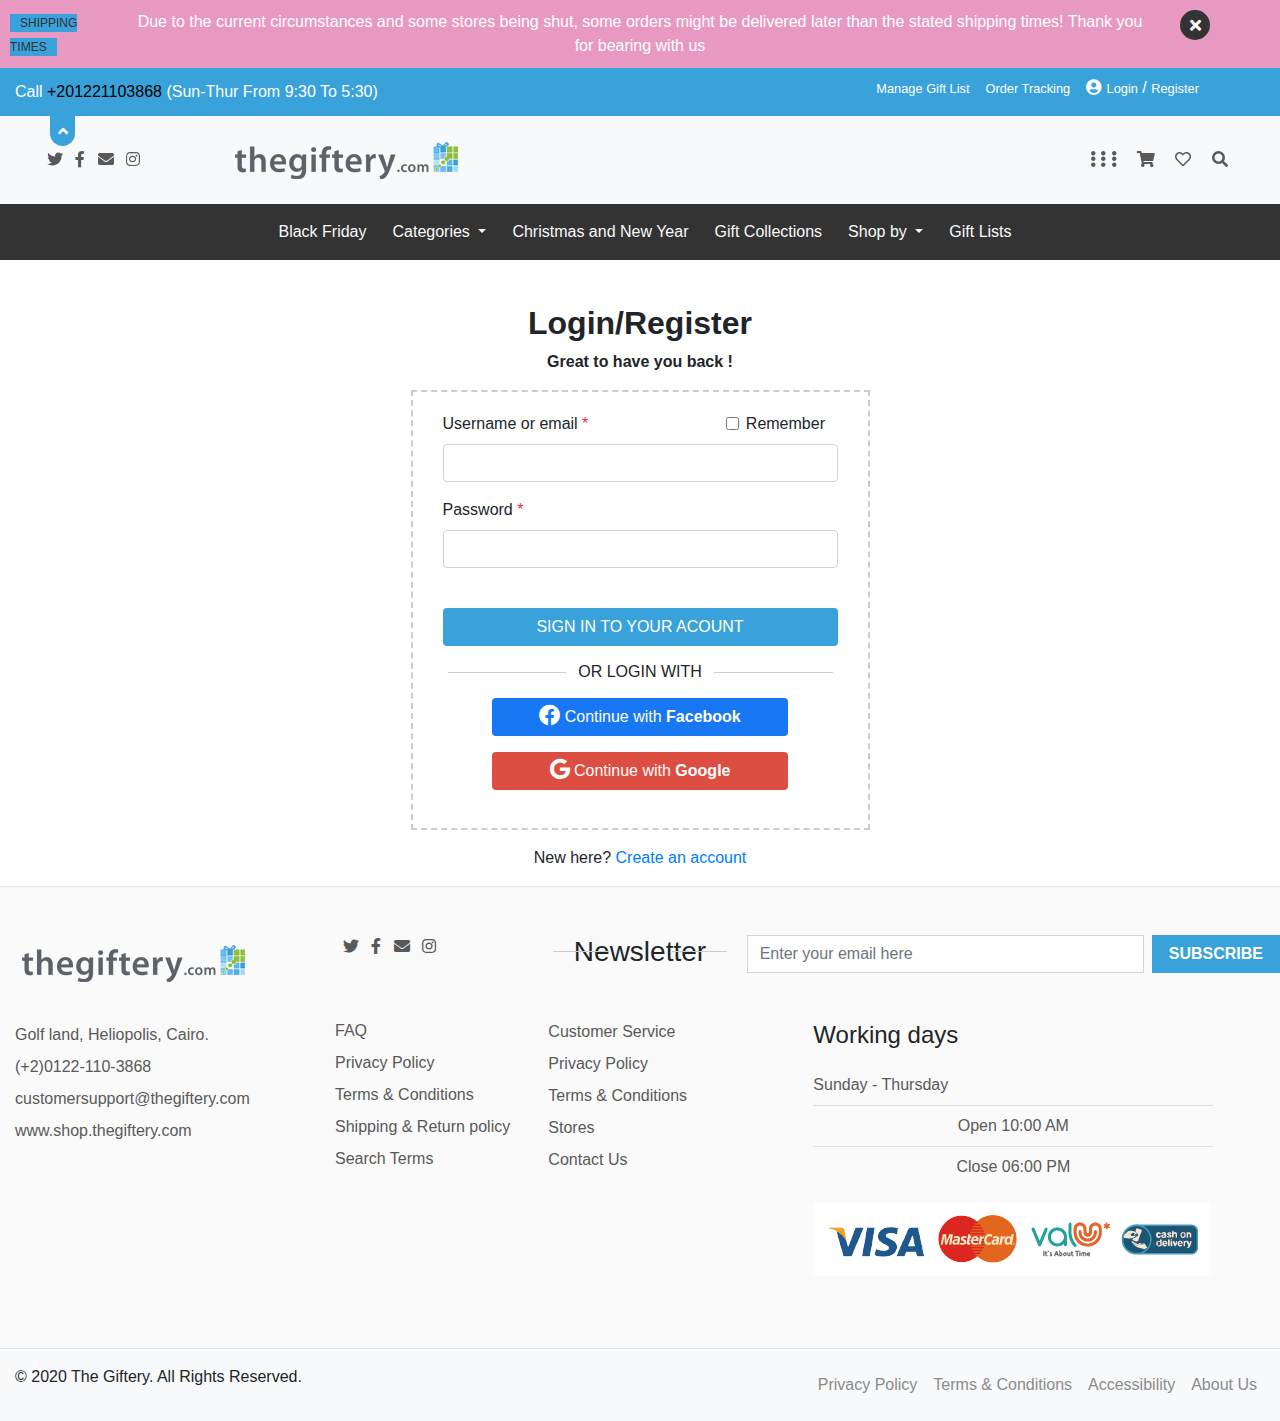
<file: manageGiftLists.html>
<!DOCTYPE html>
<html lang="en">

<head>
    <meta charset="UTF-8">
    <meta name="viewport" content="width=device-width, initial-scale=1.0">

    <!-- Link => Font  -->

    <!-- Bootstrap Css -->
    <link rel="stylesheet" href="css/bootstrap.min.css">
    <!-- FontAwesome Css -->
    <link rel="stylesheet" href="css/all.min.css">
    <!-- Style Css -->
    <link rel="stylesheet" href="css/style.css">

    <!-- Login Style -->
    <link rel="stylesheet" href="css/login.css">
    <title>Document</title>
</head>

<body>

    <!-- Start top header -->
    <header class="main-header ">

        <!-- start Ads content  -->
        <div class="ads">
            <div class="container-fluid">
                <div class="row">
                    <div class="col-md-1 col-sm-1 p-0  ">
                        <a href="#" class="shapping-times">SHIPPING TIMES</a>
                    </div>
                    <div class="col-md-10 col-sm-10 text-center ">
                        <span class="ads-span">
                            Due to the current circumstances and some stores being shut, some orders might be delivered
                            later than the
                            stated shipping times! Thank you for bearing with us
                        </span>
                    </div>
                    <div class="col-md-1 col-sm-1 text-center">
                        <div class="closed">
                            <i class="fas fa-times " id="close"></i>
                        </div>
                    </div>
                </div>

            </div>
        </div>
        <!-- End Ads content  -->

        <!-- start info bar -->
        <div class="info-bar text-white">
            <div class="container-fluid">
                <div class="row  align-items-center">

                    <div class="col-md-8  ">
                        <div class="">
                            Call <span class="tel">+201221103868</span> (Sun-Thur From 9:30 To 5:30)
                        </div>

                    </div>

                    <div class="col-md-4 d-none d-md-block pt-2  ">
                        <div class="list-menu ">
                            <ul class="list-unstyled d-flex ">

                                <li class="px-2">
                                    <a href="manageGiftLists.html">manage gift list</a>
                                </li>
                                <li class="px-2">
                                    <a href="#"> order tracking</a>
                                </li>
                                <li class="px-2">
                                    <i class="fas fa-user-circle"></i>
                                    <a href="manageGiftLists.html">login</a>
                                    /
                                    <a href="manageGiftLists.html">register</a>
                                </li>
                            </ul>
                        </div>

                    </div>
                </div>
            </div>

        </div>
        <div class="bar-hide">
            <i class="fas fa-angle-up" id="toggle"></i>
        </div>

        <!-- end info bar -->

        <!-- start nav-bar & top-menu -->
        <section class="top-menu ">
            <div class="up-menu py-3 bg-light">
                <div class="container-fluid">
                    <div class="row ">
                        <div class="col-md-2 d-none d-md-block  pt-3">
                            <div class="social-media px-4">
                                <a class="mx-2" href="#"> <i class="fab fa-twitter"></i></a>
                                <a class="" href="#"> <i class="fab fa-facebook-f "></i> </a>
                                <a class="mx-2" href="#"> <i class="fas fa-envelope "></i> </a>
                                <a class="" href="#"> <i class="fab fa-instagram "></i> </a>
                            </div>
                        </div>
                        <div class="col-md-8 col-sm-auto ">
                            <img src="images/logo-thegiftery.png" alt="">
                        </div>
                        <div class="col-md-2 col-sm-auto">

                            <div class="icon-menu pt-3">
                                <a class="mx-2" href="#">
                                    <i class="fas fa-ellipsis-v"></i>
                                    <i class="fas fa-ellipsis-v"></i>
                                    <i class="fas fa-ellipsis-v"></i>
                                </a>
                                <a class="mx-2" href="#">
                                    <i class="fas fa-shopping-cart"></i>
                                </a>
                                <a class="mx-2" href="#">
                                    <i class="far fa-heart"></i>
                                </a>

                                <a class="mx-2" href="#">
                                    <i class="fas fa-search"></i>
                                </a>
                            </div>

                        </div>
                    </div>
                </div>
            </div>

            <!-- navbar -->
            <nav class="navbar navbar-expand-lg navbar-dark bg-dark">
                <div class="container">

                    <button class="navbar-toggler" type="button" data-toggle="collapse"
                        data-target="#navbarSupportedContent" aria-controls="navbarSupportedContent"
                        aria-expanded="false" aria-label="Toggle navigation">
                        <span class="navbar-toggler-icon"></span>
                    </button>

                    <div class="collapse navbar-collapse" id="navbarSupportedContent">
                        <ul class="navbar-nav mx-auto">
                            <li class="nav-item">
                                <a class="nav-link text-light" href="index.html">Black Friday</a>
                            </li>

                            <li class="nav-item dropdown">
                                <a class="nav-link dropdown-toggle text-light" href="#" id="navbarDropdown" role="button"
                                    data-toggle="dropdown" aria-haspopup="true" aria-expanded="false">
                                    Categories
                                </a>
                                <div class="dropdown-menu" aria-labelledby="navbarDropdown">

                                    <a class="dropdown-item" href="#"> test </a>
                                    <a class="dropdown-item" href="#">Another action</a>
                                    <div class="dropdown-divider"></div>
                                    <a class="dropdown-item" href="#">Something else here</a>
                                </div>
                            </li>

                            <li class="nav-item">
                                <a class="nav-link text-light" href="christmas_and_new_year.html">Christmas and New Year</a>
                            </li>

                            <li class="nav-item">
                                <a class="nav-link text-light" href="#">Gift Collections</a>
                            </li>

                            <li class="nav-item dropdown">
                                <a class="nav-link dropdown-toggle text-light" href="#" id="navbarDropdown" role="button"
                                    data-toggle="dropdown" aria-haspopup="true" aria-expanded="false">
                                    Shop by
                                </a>
                                <div class="dropdown-menu" aria-labelledby="navbarDropdown">
                                    <a class="dropdown-item" href="#">Action</a>
                                    <a class="dropdown-item" href="#">Another action</a>
                                    <div class="dropdown-divider"></div>
                                    <a class="dropdown-item" href="#">Something else here</a>
                                </div>
                            </li>

                            <li class="nav-item">
                                <a class="nav-link text-light" href="#">Gift Lists</a>
                            </li>
                        </ul>

                    </div>
                </div>
            </nav>
        </section>
        <!-- end nav-bar & top-menu -->
    </header>
    <!-- end top header -->


    <!-- Start Login Section  -->

    <section id="login">
        <div class="container pt-5">
            <div class="w-50 m-auto px-5">
                <div class="text-center">
                    <h2 class="h2 font-weight-bold">Login/Register</h2>
                    <p class="font-weight-bold">Great to have you back !</p>
                </div>
                <div class="login">
                    <form action="">
                        <div class="form-group">
                            <div class="row">
                                <div class="col-md-8">
                                    <label for="">Username or email <span class="text-danger">*</span>
                                </div>
                                <div class="col-md-4">
                                    <div class="form-check">
                                        <input class="form-check-input" type="checkbox" value="" id="defaultCheck1">
                                        <label class="form-check-label" for="defaultCheck1">
                                            Remember
                                        </label>
                                    </div>
                                </div>
                            </div>
                            </label>
                            <input class="form-control" type="text" name="" id="">
                        </div>
                        <div class="form-group">
                            <label for="">Password <span class="text-danger">*</span></label>
                            <input class="form-control" type="text" name="" id="">
                        </div>
                        <br>
                        <button class="btn btn-color-login w-100">SIGN IN TO YOUR ACOUNT</button>
                    </form>
                    <div class="pt-3">
                        <h3 class="h6">
                            OR LOGIN WITH
                        </h3>
                    </div>
                    <div class="text-center">
                        <button class="btn btn-facebook w-75 my-2"><span><i
                                    class="fa-lg fab fa-facebook text-left"></i></span>
                            Continue
                            with <b>Facebook</b> </button>
                        <br>
                        <button class="btn btn-google w-75 my-2"><span><i class=" fa-lg fab fa-google"></i></span>
                            Continue
                            with <b>Google</b> </button>
                    </div>
                </div>
                <div class="text-center pt-3">
                    <p>New here? <a href="" class="text-primary ">Create an account</a></p>
                </div>
            </div>
        </div>
    </section>
    <!-- End Login Section  -->

    <!-- Start contact -->
    <section class="contact pt-5 pb-4 border-top border-bottom">
        <div class="container-fluid">
            <div class="row">
                <div class="col-md-3">
                    <div class="c1">
                        <div class="mb-4">
                            <img src="images/logo-thegiftery.png" alt="">
                        </div>

                        <div class="py-1">
                            <ul class="list-unstyled">
                                <li class="py-1">Golf land, Heliopolis, Cairo.</li>
                                <li class="py-1">(+2)0122-110-3868</li>
                                <li class="py-1"><a href="#">customersupport@thegiftery.com </a> </li>
                                <li class="py-1"> <a href="#"> www.shop.thegiftery.com</a></li>
                            </ul>
                        </div>
                    </div>
                </div>

                <div class="col-md-2">
                    <div class="c2">
                        <div class="social-media mb-5">
                            <a class="mx-2" href="#"> <i class="fab fa-twitter"></i></a>
                            <a class="" href="#"> <i class="fab fa-facebook-f "></i> </a>
                            <a class="mx-2" href="#"> <i class="fas fa-envelope "></i> </a>
                            <a class="" href="#"> <i class="fab fa-instagram "></i> </a>
                        </div>

                        <div class="py-2">
                            <ul class="list-unstyled">
                                <li class="py-1"><a href="#">FAQ </a></li>
                                <li class="py-1"><a href="#">Privacy Policy</a></li>
                                <li class="py-1"><a href="#">Terms & Conditions </a> </li>
                                <li class="py-1"> <a href="#">Shipping & Return policy</a></li>
                                <li class="py-1"> <a href="#">Search Terms</a></li>
                            </ul>
                        </div>
                    </div>
                </div>

                <div class="col-md-2">
                    <div class="c3">
                        <div class=" ">
                            <h3 class="mb-3">Newsletter</h3>
                        </div>

                        <div>
                            <ul class="list-unstyled my-5">
                                <li class="py-1"><a href="#">Customer Service</a></li>
                                <li class="py-1"><a href="#">Privacy Policy</a></li>
                                <li class="py-1"><a href="#">Terms & Conditions </a> </li>
                                <li class="py-1"> <a href="#">Stores</a></li>
                                <li class="py-1"> <a href="#">Contact Us</a></li>
                            </ul>
                        </div>
                    </div>
                </div>

                <div class="col-md-5 px-0 ">
                    <div class="c4">
                        <form class=" d-flex align-items-center justify-content-center">

                            <input type="email" class="form-control mr-2 rounded-0 w-75 " id=""
                                placeholder="Enter your email here ">

                            <button type="submit"
                                class="btn subscribe text-uppercase font-weight-bold px-3 rounded-0">subscribe</button>
                        </form>

                        <div class="w-75 mx-auto py-5">
                            <h4 class="mb-3">Working days </h4>
                            <ul class="list-unstyled w">
                                <li class="border-bottom py-2">Sunday - Thursday</li>
                                <li class="border-bottom py-2 text-center">Open 10:00 AM</li>
                                <li class="text-center py-2">Close 06:00 PM</li>
                            </ul>

                            <img src="images/Payment-Methods-01.png" alt="">
                        </div>

                    </div>
                </div>

            </div>
        </div>
    </section>
    <!-- end contact -->

    <!-- start footer -->
    <footer class="pt-3 bg-light">
        <div class="container-fluid">
            <div class="row">
                <div class="col-md-6">
                    <p>&copy; 2020 The Giftery. All Rights Reserved.</p>
                </div>

                <div class="col-md-6">
                    <div class="py-2">
                        <ul class="list-unstyled d-flex justify-content-end">
                            <li class="mx-2"><a href="#">Privacy Policy</a></li>
                            <li class="mx-2"><a href="#">Terms & Conditions </a> </li>
                            <li class="mx-2"> <a href="#">Accessibility</a></li>
                            <li class="mx-2"> <a href="#">About Us</a></li>
                        </ul>
                    </div>
                </div>
            </div>
        </div>
    </footer>
    <!-- end footer -->
</body>
<!--Jquery Js  -->
<script src="js/jquery-3.5.1.min.js"></script>
<!-- Popper Js -->
<script src="js/popper.min.js"></script>
<!-- Bootstarp Js -->
<script src="js/bootstrap.min.js"></script>
<!-- Java Script -->
<script src="js/main.js"></script>

</html>
</file>
<file: css/style.css>
/* 
colors
 / 
#000 /#fff / #333 / #e899c2 / #39a2da / #eaac9e / #8b8b8b / #5b5b5b / #fafafa /#595959

*/


:root{
  --black:#000;
  --lightColor:#fff;
  --darkColor:#333;
  --pinkColor: #e899c2;
  --blueLight: #39a2da;
  --lightRed: #eaac9e ;
  --lightGray: #8b8b8b;
  --darkGray: #5b5b5b;
  --darkWhite: #fafafa;
  --iconColor : #595959;
}

a {
   text-decoration: none !important; 
   color: var(--lightGray);
}

/* start main header */
.main-header{
  background-color: red;
  position: fixed;
  top: 0;
  left: 0;
  right: 0;
  z-index: 9;
}
/* start ads content */
.ads{
  background-color: var(--pinkColor) !important;
  padding: 10px;
  display: flex;
  color: var(--lightColor);
}

.shapping-times{
  color: var(--darkColor);
  background-color: var(--blueLight);
  padding: 2px 10px; 
  font-size: .75rem;
}
.shapping-times:hover{
  color: var(--lightColor);
}
.ads-span{
  font-size: 1rem;
  /* margin-right: 10px; */
}

.closed{
  background-color: var(--darkColor);
  width: 30px;
  height: 30px;
  display: flex;
  align-items: center;
  justify-content: center;
  text-align: center;
  border-radius: 50%;
  cursor: pointer;
}

/* end ads content */

/* start info-bar */
.info-bar{
  background-color: var(--blueLight);
  
}
.bar-hide{
  color: var(--lightColor);
  display: flex;
  justify-content: center;
  align-items: center;
  background-color: var(--blueLight);
  width: 25px;
  height: 30px;  
  border-bottom-left-radius: 15px;
  border-bottom-right-radius: 15px;
  position: fixed;
  left: 50px;
}
.bar-hide i {
  cursor: pointer;
 }
 .bar-hide i:hover {
  color: var(--darkColor);
 }
.list-menu a {
  color: var(--lightColor);
  text-transform: capitalize;
  font-size: .8rem;
}
.tel{
  color: var(--black);
}

/* End info-bar */

/* start nav-bar & top-menu  */

.up-menu a{
  color: var(--iconColor);
}

/* end nav-bar & top-menu  */

/* end main header */



/* Start slider */

.slider{
  margin-top: 140px !important ;
}



 /* .carousel-item{
  background-image: url(../images/slider/Light-Blue-Triangle.png);
  background-size: 100% 134%;
  background-repeat: no-repeat;
  background-position: 5% 100%;
  position: relative;
}  */
 /* .carousel-item img{
  width: 50% !important;
  height: 30% !important;
} 
 */
.carousel-indicators li{
  background-color: #000;
 
 }
.carousel-caption {
  width: 50%;
  position: absolute;
  bottom: 20%;
  left: 5%;
  z-index: 2;
}  

/* End slider */

/* start banner */
.card-img {
  overflow: hidden;
}
.card-img img{
  width: 100%;
  transition: all 1s ease;
}
.card-img img:hover{
  transform: scale(1.05);
}
/* end banner */

/* start trending */
.change{
  color: var(--blueLight);
}
.trending li a{
  transition: all .5s ease;
}
.trending li a:hover{
  color: var(--black);
}
.trending li a:focus{
  background-color: var(--lightRed);
  padding: 5px 20px ;
  border-radius: 20px;
 
}
.trending .loading a{
  font-size: .8rem;
 
}
.trending .loading a:hover{
  color: var(--darkColor);
}
.trending .loading a:hover i{
  transform: rotateZ(180deg);
  transition:  transform 1s ease-in-out;
}

/* end trending */

/* start contact */

.contact{
  background-color: var(--darkWhite);
}

.contact li,.contact a{
  color: var(--iconColor);
}
.subscribe{
  background-color: var(--blueLight);
  color: var(--lightColor);
}
.subscribe:hover{
  color: var(--lightColor);
}
.navbar ul li{

  padding-left: 10px;
}
.navbar{

  background-color: #333 !important;


}
.novmber{
margin-top: 200px;
  width: 100%;
  height: 150PX;
  background-image: url('../images/christmas/Black-November-Store-Banners-768x97.jpg');
  background-repeat: no-repeat;
background-size: cover;
background-position:center center;
}




.pagination {
  display: inline-block;
  /* border: .1px solid #5b5b5b !important; */
}

.pagination a{
color: #333333;
font-weight: 500;
font-size: 18px;
float: left;
padding: 0px 26px;
text-decoration: none;
}
</file>
<file: css/christmas.css>
.breadcrumb{

    /* background-color: blue !important; */
 
    background-image: url('../images/christmas/bread-bg-1.jpg');
    background-size: cover;
    background-position:center center;
height: 30% !important;
color: black;
font-size: large;
margin-top: 240px !important;

}

.card{


position: relative;
border: 2px solid black;

}

.img1{
transition: all .5s ease-in-out;


}

.img2{
    transition: all .5s ease-in-out;
    
    
    }
.img2{

    opacity: 0;
    position: absolute;
    top: 0px;
bottom: 0px;
right: 0px;
left: 0px;

}

.card:hover .img1{


    opacity: 0;
    overflow: hidden;
}
.card:hover .img2{


    opacity: 1;
    overflow: hidden;
}



.watched{

background-color:#333333;
position: absolute;
width: 30px;
height: 30px;
display: flex;
justify-content: center;
align-items: center;
border-radius: 50%;
right: -15px;
top:10px;
opacity: 0;
transition: all .4s ease-in-out;
    
}


.card:hover  .watched{


/* transform: translate(-30px); */
opacity: 1;
right: 20px;
}



.add{

    background-color:#fff;
    border:1px solid red;
    position: absolute;
    width: 35px;
    height: 35px;
    display: flex;
    justify-content: center;
    align-items: center;
    border-radius: 50%;
    right: -20px;
    bottom:105px;
    transition: all .4s ease-in-out;
    opacity: 0;
        
    }
    .card:hover .add{


        transform: translate(-20px);
        opacity: 1;
    }

    .quick{


        position: absolute;
        top: 15px;
        width: 80px;
        height: 20px;
        text-align: center;
        background-color: black;

        right: 50px;
        top:15px;
        font-size: 12px;
      opacity: 0;
        color: #fff;
    }
    .watched:hover .quick{


        opacity: 1;

    }
    .discount{



        position: absolute;
        top: 25px;
        width: 35px;
        height: 20px;
        text-align: center;
        background-color: #F98988;

        left: 0px;
        top:15px;
        font-size: 12px;
        color: #fff;


    }
    .discount1{



        position: absolute;
        width: 70px;
        height: 20px;
        text-align: center;
        background-color: #F98988;

        left: 0px;
        top:45px;
        font-size: 12px;
        color: #fff;


    }


.card{

    color: black !important;
}
.container h6{

    font-family: 'Segoe UI', Tahoma, Geneva, Verdana, sans-serif;
}
.container p{

    font-family: 'Lucida Sans', 'Lucida Sans Regular', 'Lucida Grande', 'Lucida Sans Unicode', Geneva, Verdana, sans-serif;
}
.card span{
    font-family: Arial, Helvetica, sans-serif;
    font-size: 13px;
}
h6:hover{

    color: blue !important;
}
.heading a{

    font-size: 14px;
}
::placeholder{


font-family: 'Gill Sans', 'Gill Sans MT', Calibri, 'Trebuchet MS', sans-serif;
    color: #333333;
}

div{
    --animate-delay: 5s;
  }

.counter{

width: 100%;

position: absolute;
bottom:150px;
padding: 10px;

background-color:#fff;
display: flex;
justify-content: center;
align-items: center;
opacity: 0;
transition: opacity .8s ease-in-out;

  }
.counter span{
width: 30px;
height: 30px;
background-color: black;
display: inline-block;
color: white;
margin: 5px;
border-radius: 3px;
 text-align: center;
 display: flex;
 align-items: center;
 justify-content: center;


  }
.card:hover .counter{

    opacity: .7;
}


.right_slide{
width: 30%;
height: 100%;
background-color: #fff;
position: fixed;
right: -33%;
z-index: 444;
}

.cart{

width: 30%;
height: 100%;
background-color: #fff;
position: fixed;
right: -33%;
z-index: 444;


}
.slider-content{

height: 70%;
 text-align: center;
}


.slider-content h3{

    font-size: 135%;
    font-weight: 800;
    color: #777;
    color: rgb(204,204,204);
}
.slider-content i{

    color: #777;


}

.slider-content button{

        border:0px ;
        width: 50%;
        padding: 8px;
        background-color:#F76B6A;
     color: #fff;
     font-weight: 600;
    }

    .right-row{

  justify-content: center;
  align-items: center;
  text-align: center;
  padding-bottom: 5px;
         position: absolute;
         left:-20px;
         width: 45px;
         height: 45px;
         border-radius: 50%;
        cursor: pointer;
        top:50px;
        font-weight: 500;
border: 1px solid #777;
;
color: #777;

background-color: #fff;
    }


.right-row:hover{

background-color: #F76B6A;

}


.pagination {
    display: inline-block;
  }
  
  .pagination a {
    color: black;
    font-weight: 600;
    font-size: 18px;
    float: left;
    padding: 0px 26px;
    text-decoration: none;
  }
</file>
<file: css/login.css>
#login
{
    padding-top: 16rem;
}
.btn-color-login
{
    background-color: #39a2da;
    color: #ffffff;
}
.btn-facebook
{
    background-color: #1877F2;
    color: #ffffff;
}
.btn-google
{
    background-color: #dc4e41;
    color: #ffffff;

}
.login
{
    padding: 20px 30px 30px 30px;
    border: 2px dashed #ccc;
}
h3
{
    text-align: center;
    position: relative;
}
h3::before
{
    content: "";
    background-color: #ccc;
    position: absolute;
    top: 50%;
    right: 5px;
    width: 30%;
    height: 1px;
}
h3::after
{
    content: "";
    background-color: #ccc;
    position: absolute;
    top: 50%;
    left: 5px;
    width: 30%;
    height: 1px;
}
</file>
